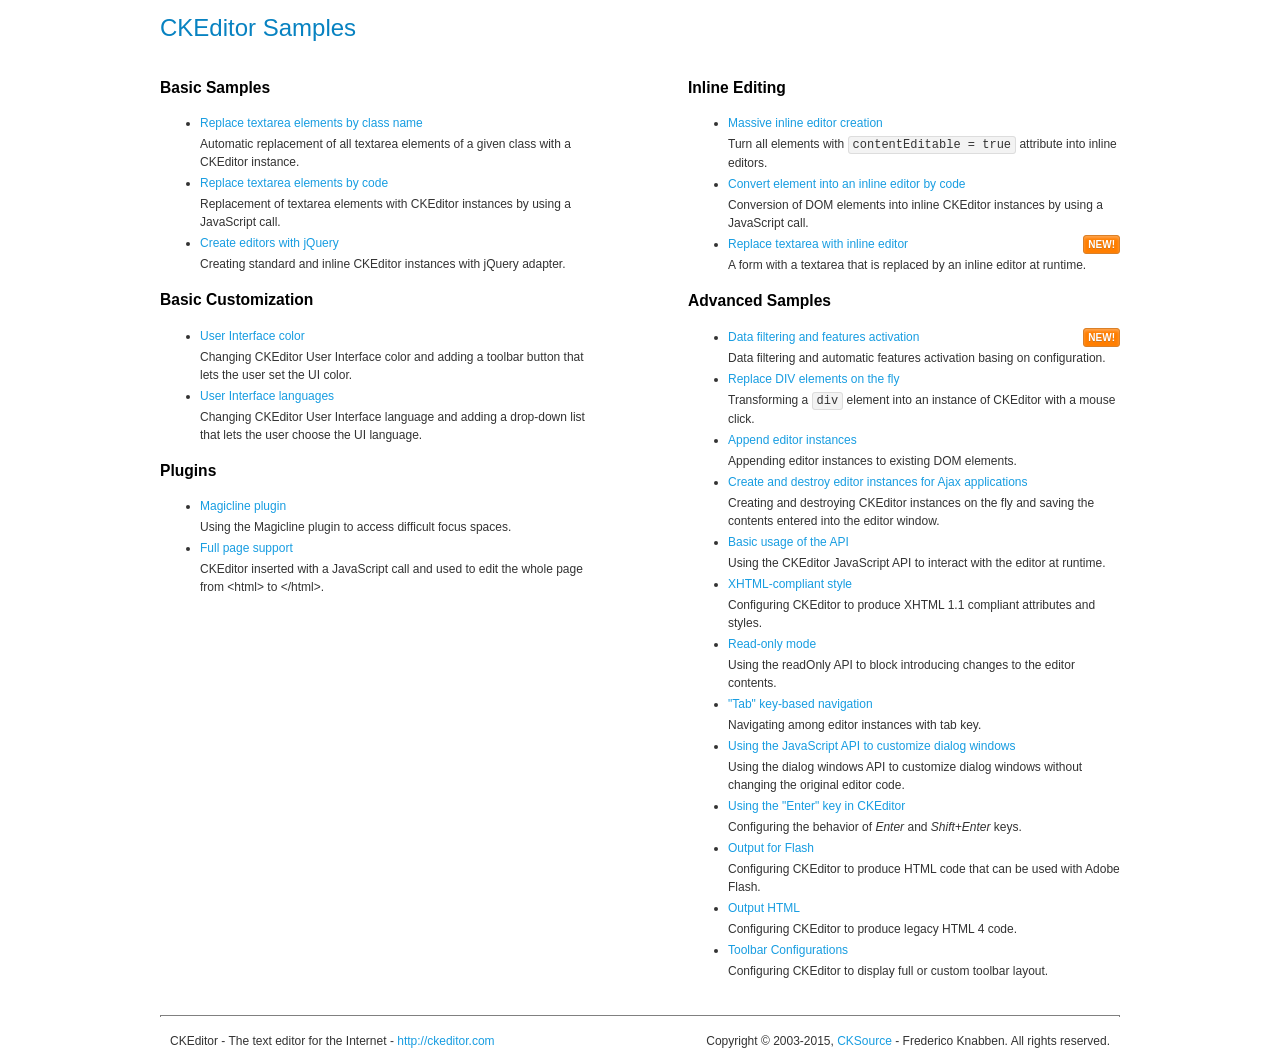
<file: public/js/ckeditor/4.1/samples/index.html>
<!DOCTYPE html>
<!--
Copyright (c) 2003-2015, CKSource - Frederico Knabben. All rights reserved.
For licensing, see LICENSE.md or http://ckeditor.com/license
-->
<html>
<head>
	<meta charset="utf-8">
	<title>CKEditor Samples</title>
	<link rel="stylesheet" href="sample.css">
</head>
<body>
	<h1 class="samples">
		CKEditor Samples
	</h1>
	<div class="twoColumns">
		<div class="twoColumnsLeft">
			<h2 class="samples">
				Basic Samples
			</h2>
			<dl class="samples">
				<dt><a class="samples" href="replacebyclass.html">Replace textarea elements by class name</a></dt>
				<dd>Automatic replacement of all textarea elements of a given class with a CKEditor instance.</dd>

				<dt><a class="samples" href="replacebycode.html">Replace textarea elements by code</a></dt>
				<dd>Replacement of textarea elements with CKEditor instances by using a JavaScript call.</dd>

				<dt><a class="samples" href="jquery.html">Create editors with jQuery</a></dt>
				<dd>Creating standard and inline CKEditor instances with jQuery adapter.</dd>
			</dl>

			<h2 class="samples">
				Basic Customization
			</h2>
			<dl class="samples">
				<dt><a class="samples" href="uicolor.html">User Interface color</a></dt>
				<dd>Changing CKEditor User Interface color and adding a toolbar button that lets the user set the UI color.</dd>

				<dt><a class="samples" href="uilanguages.html">User Interface languages</a></dt>
				<dd>Changing CKEditor User Interface language and adding a drop-down list that lets the user choose the UI language.</dd>
			</dl>


			<h2 class="samples">Plugins</h2>
<dl class="samples">
<dt><a class="samples" href="plugins/magicline/magicline.html">Magicline plugin</a></dt>
<dd>Using the Magicline plugin to access difficult focus spaces.</dd>

<dt><a class="samples" href="plugins/wysiwygarea/fullpage.html">Full page support</a></dt>
<dd>CKEditor inserted with a JavaScript call and used to edit the whole page from &lt;html&gt; to &lt;/html&gt;.</dd>
</dl>
		</div>
		<div class="twoColumnsRight">
			<h2 class="samples">
				Inline Editing
			</h2>
			<dl class="samples">
				<dt><a class="samples" href="inlineall.html">Massive inline editor creation</a></dt>
				<dd>Turn all elements with <code>contentEditable = true</code> attribute into inline editors.</dd>

				<dt><a class="samples" href="inlinebycode.html">Convert element into an inline editor by code</a></dt>
				<dd>Conversion of DOM elements into inline CKEditor instances by using a JavaScript call.</dd>

				<dt><a class="samples" href="inlinetextarea.html">Replace textarea with inline editor</a> <span class="new">New!</span></dt>
				<dd>A form with a textarea that is replaced by an inline editor at runtime.</dd>

				
			</dl>

			<h2 class="samples">
				Advanced Samples
			</h2>
			<dl class="samples">
				<dt><a class="samples" href="datafiltering.html">Data filtering and features activation</a> <span class="new">New!</span></dt>
				<dd>Data filtering and automatic features activation basing on configuration.</dd>

				<dt><a class="samples" href="divreplace.html">Replace DIV elements on the fly</a></dt>
				<dd>Transforming a <code>div</code> element into an instance of CKEditor with a mouse click.</dd>

				<dt><a class="samples" href="appendto.html">Append editor instances</a></dt>
				<dd>Appending editor instances to existing DOM elements.</dd>

				<dt><a class="samples" href="ajax.html">Create and destroy editor instances for Ajax applications</a></dt>
				<dd>Creating and destroying CKEditor instances on the fly and saving the contents entered into the editor window.</dd>

				<dt><a class="samples" href="api.html">Basic usage of the API</a></dt>
				<dd>Using the CKEditor JavaScript API to interact with the editor at runtime.</dd>

				<dt><a class="samples" href="xhtmlstyle.html">XHTML-compliant style</a></dt>
				<dd>Configuring CKEditor to produce XHTML 1.1 compliant attributes and styles.</dd>

				<dt><a class="samples" href="readonly.html">Read-only mode</a></dt>
				<dd>Using the readOnly API to block introducing changes to the editor contents.</dd>

				<dt><a class="samples" href="tabindex.html">"Tab" key-based navigation</a></dt>
				<dd>Navigating among editor instances with tab key.</dd>


				
<dt><a class="samples" href="plugins/dialog/dialog.html">Using the JavaScript API to customize dialog windows</a></dt>
<dd>Using the dialog windows API to customize dialog windows without changing the original editor code.</dd>

<dt><a class="samples" href="plugins/enterkey/enterkey.html">Using the &quot;Enter&quot; key in CKEditor</a></dt>
<dd>Configuring the behavior of <em>Enter</em> and <em>Shift+Enter</em> keys.</dd>

<dt><a class="samples" href="plugins/htmlwriter/outputforflash.html">Output for Flash</a></dt>
<dd>Configuring CKEditor to produce HTML code that can be used with Adobe Flash.</dd>

<dt><a class="samples" href="plugins/htmlwriter/outputhtml.html">Output HTML</a></dt>
<dd>Configuring CKEditor to produce legacy HTML 4 code.</dd>

<dt><a class="samples" href="plugins/toolbar/toolbar.html">Toolbar Configurations</a></dt>
<dd>Configuring CKEditor to display full or custom toolbar layout.</dd>

			</dl>
		</div>
	</div>
	<div id="footer">
		<hr>
		<p>
			CKEditor - The text editor for the Internet - <a class="samples" href="http://ckeditor.com/">http://ckeditor.com</a>
		</p>
		<p id="copy">
			Copyright &copy; 2003-2015, <a class="samples" href="http://cksource.com/">CKSource</a> - Frederico Knabben. All rights reserved.
		</p>
	</div>
</body>
</html>
</file>
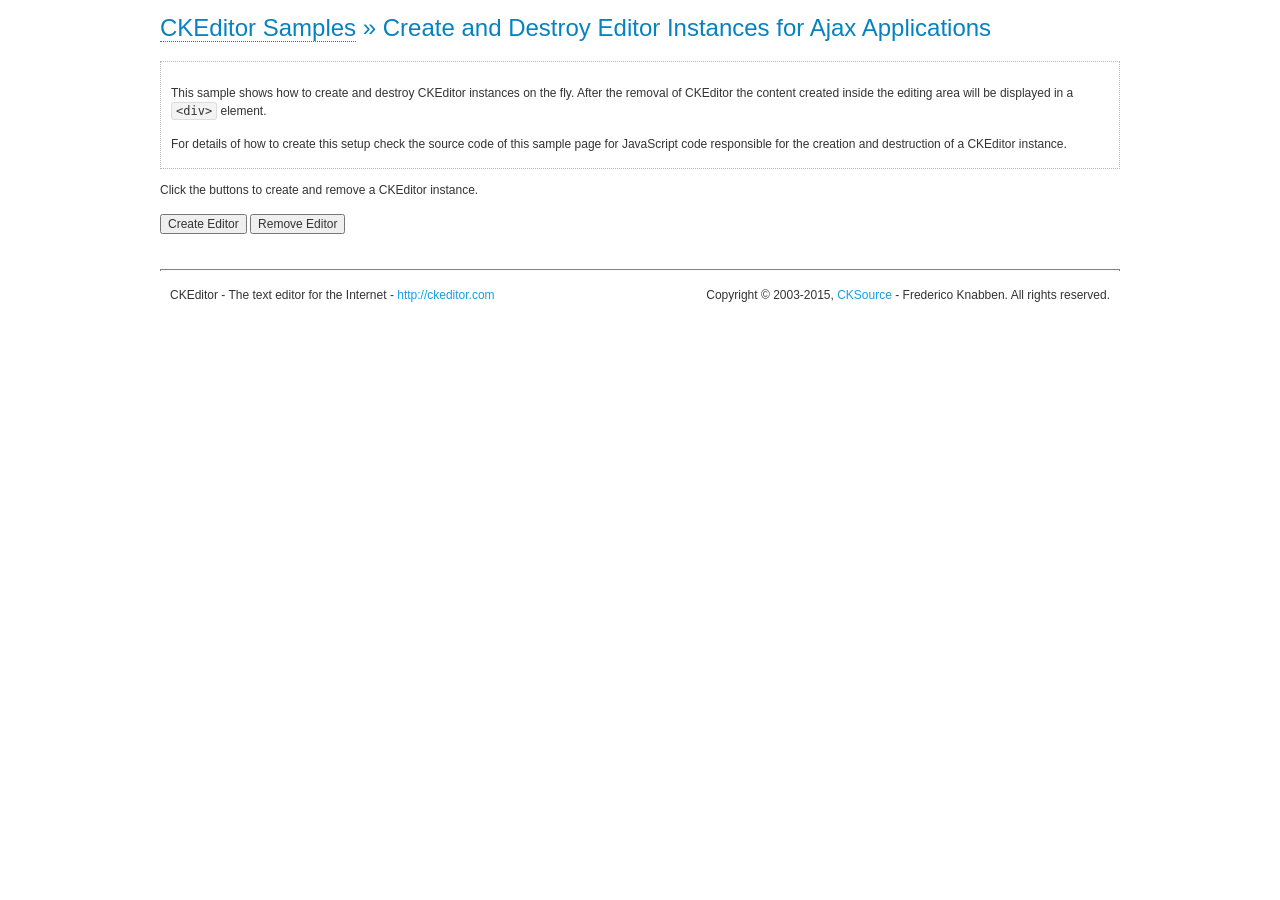
<file: public/js/ckeditor/4.1/samples/ajax.html>
<!DOCTYPE html>
<!--
Copyright (c) 2003-2015, CKSource - Frederico Knabben. All rights reserved.
For licensing, see LICENSE.md or http://ckeditor.com/license
-->
<html>
<head>
	<meta charset="utf-8">
	<title>Ajax &mdash; CKEditor Sample</title>
	<script src="../ckeditor.js"></script>
	<link rel="stylesheet" href="sample.css">
	<script>

		var editor, html = '';

		function createEditor() {
			if ( editor )
				return;

			// Create a new editor inside the <div id="editor">, setting its value to html
			var config = {};
			editor = CKEDITOR.appendTo( 'editor', config, html );
		}

		function removeEditor() {
			if ( !editor )
				return;

			// Retrieve the editor contents. In an Ajax application, this data would be
			// sent to the server or used in any other way.
			document.getElementById( 'editorcontents' ).innerHTML = html = editor.getData();
			document.getElementById( 'contents' ).style.display = '';

			// Destroy the editor.
			editor.destroy();
			editor = null;
		}

	</script>
</head>
<body>
	<h1 class="samples">
		<a href="index.html">CKEditor Samples</a> &raquo; Create and Destroy Editor Instances for Ajax Applications
	</h1>
	<div class="description">
		<p>
			This sample shows how to create and destroy CKEditor instances on the fly. After the removal of CKEditor the content created inside the editing
			area will be displayed in a <code>&lt;div&gt;</code> element.
		</p>
		<p>
			For details of how to create this setup check the source code of this sample page
			for JavaScript code responsible for the creation and destruction of a CKEditor instance.
		</p>
	</div>
	<p>Click the buttons to create and remove a CKEditor instance.</p>
	<p>
		<input onclick="createEditor();" type="button" value="Create Editor">
		<input onclick="removeEditor();" type="button" value="Remove Editor">
	</p>
	<!-- This div will hold the editor. -->
	<div id="editor">
	</div>
	<div id="contents" style="display: none">
		<p>
			Edited Contents:
		</p>
		<!-- This div will be used to display the editor contents. -->
		<div id="editorcontents">
		</div>
	</div>
	<div id="footer">
		<hr>
		<p>
			CKEditor - The text editor for the Internet - <a class="samples" href="http://ckeditor.com/">http://ckeditor.com</a>
		</p>
		<p id="copy">
			Copyright &copy; 2003-2015, <a class="samples" href="http://cksource.com/">CKSource</a> - Frederico
			Knabben. All rights reserved.
		</p>
	</div>
</body>
</html>
</file>
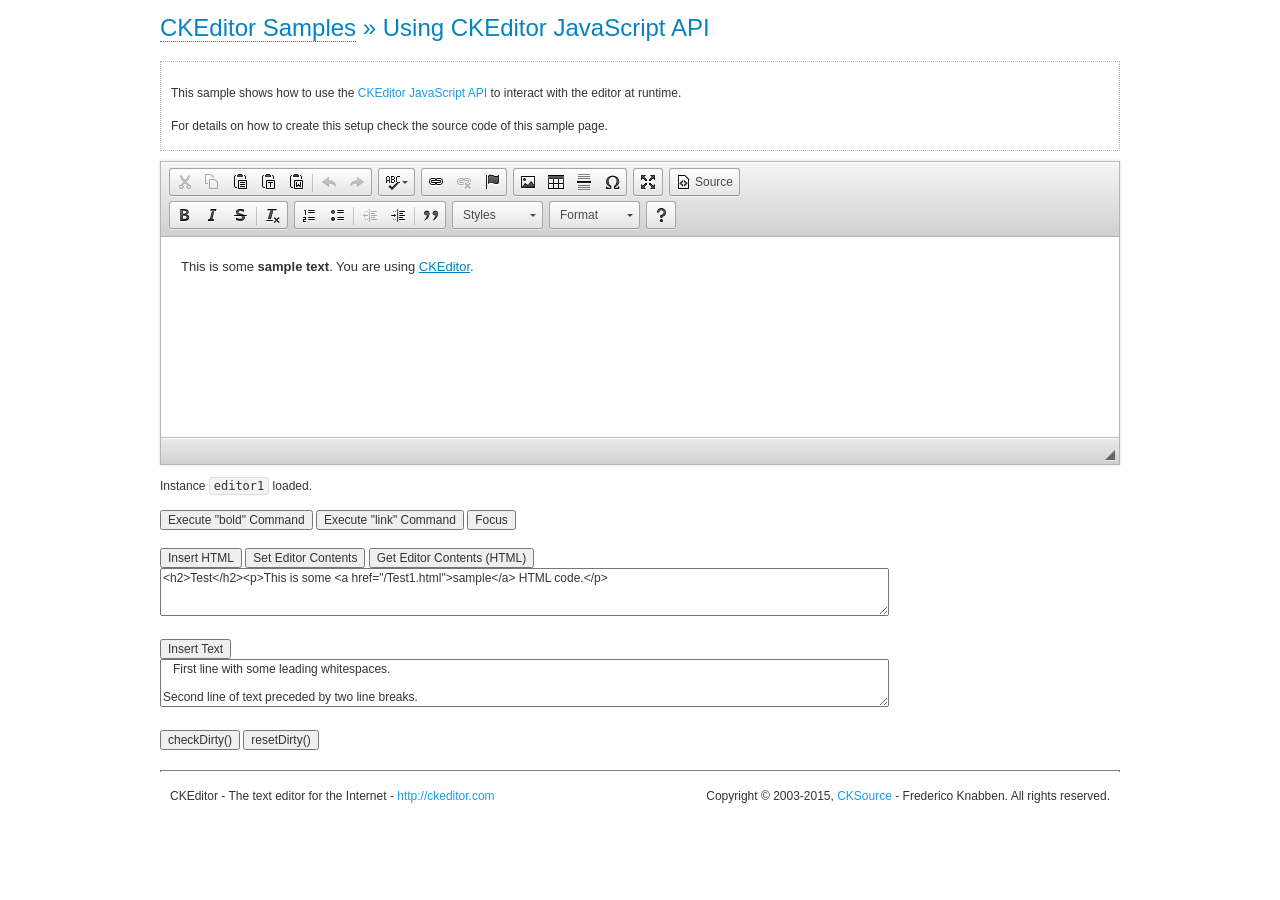
<file: public/js/ckeditor/4.1/samples/api.html>
<!DOCTYPE html>
<!--
Copyright (c) 2003-2015, CKSource - Frederico Knabben. All rights reserved.
For licensing, see LICENSE.md or http://ckeditor.com/license
-->
<html>
<head>
	<meta charset="utf-8">
	<title>API Usage &mdash; CKEditor Sample</title>
	<script src="../ckeditor.js"></script>
	<link href="sample.css" rel="stylesheet">
	<script>

// The instanceReady event is fired, when an instance of CKEditor has finished
// its initialization.
CKEDITOR.on( 'instanceReady', function( ev ) {
	// Show the editor name and description in the browser status bar.
	document.getElementById( 'eMessage' ).innerHTML = 'Instance <code>' + ev.editor.name + '<\/code> loaded.';

	// Show this sample buttons.
	document.getElementById( 'eButtons' ).style.display = 'block';
});

function InsertHTML() {
	// Get the editor instance that we want to interact with.
	var editor = CKEDITOR.instances.editor1;
	var value = document.getElementById( 'htmlArea' ).value;

	// Check the active editing mode.
	if ( editor.mode == 'wysiwyg' )
	{
		// Insert HTML code.
		// http://docs.ckeditor.com/#!/api/CKEDITOR.editor-method-insertHtml
		editor.insertHtml( value );
	}
	else
		alert( 'You must be in WYSIWYG mode!' );
}

function InsertText() {
	// Get the editor instance that we want to interact with.
	var editor = CKEDITOR.instances.editor1;
	var value = document.getElementById( 'txtArea' ).value;

	// Check the active editing mode.
	if ( editor.mode == 'wysiwyg' )
	{
		// Insert as plain text.
		// http://docs.ckeditor.com/#!/api/CKEDITOR.editor-method-insertText
		editor.insertText( value );
	}
	else
		alert( 'You must be in WYSIWYG mode!' );
}

function SetContents() {
	// Get the editor instance that we want to interact with.
	var editor = CKEDITOR.instances.editor1;
	var value = document.getElementById( 'htmlArea' ).value;

	// Set editor contents (replace current contents).
	// http://docs.ckeditor.com/#!/api/CKEDITOR.editor-method-setData
	editor.setData( value );
}

function GetContents() {
	// Get the editor instance that you want to interact with.
	var editor = CKEDITOR.instances.editor1;

	// Get editor contents
	// http://docs.ckeditor.com/#!/api/CKEDITOR.editor-method-getData
	alert( editor.getData() );
}

function ExecuteCommand( commandName ) {
	// Get the editor instance that we want to interact with.
	var editor = CKEDITOR.instances.editor1;

	// Check the active editing mode.
	if ( editor.mode == 'wysiwyg' )
	{
		// Execute the command.
		// http://docs.ckeditor.com/#!/api/CKEDITOR.editor-method-execCommand
		editor.execCommand( commandName );
	}
	else
		alert( 'You must be in WYSIWYG mode!' );
}

function CheckDirty() {
	// Get the editor instance that we want to interact with.
	var editor = CKEDITOR.instances.editor1;
	// Checks whether the current editor contents present changes when compared
	// to the contents loaded into the editor at startup
	// http://docs.ckeditor.com/#!/api/CKEDITOR.editor-method-checkDirty
	alert( editor.checkDirty() );
}

function ResetDirty() {
	// Get the editor instance that we want to interact with.
	var editor = CKEDITOR.instances.editor1;
	// Resets the "dirty state" of the editor (see CheckDirty())
	// http://docs.ckeditor.com/#!/api/CKEDITOR.editor-method-resetDirty
	editor.resetDirty();
	alert( 'The "IsDirty" status has been reset' );
}

function Focus() {
	CKEDITOR.instances.editor1.focus();
}

function onFocus() {
	document.getElementById( 'eMessage' ).innerHTML = '<b>' + this.name + ' is focused </b>';
}

function onBlur() {
	document.getElementById( 'eMessage' ).innerHTML = this.name + ' lost focus';
}

	</script>

</head>
<body>
	<h1 class="samples">
		<a href="index.html">CKEditor Samples</a> &raquo; Using CKEditor JavaScript API
	</h1>
	<div class="description">
	<p>
		This sample shows how to use the
		<a class="samples" href="http://docs.ckeditor.com/#!/api/CKEDITOR.editor">CKEditor JavaScript API</a>
		to interact with the editor at runtime.
	</p>
	<p>
		For details on how to create this setup check the source code of this sample page.
	</p>
	</div>

	<!-- This <div> holds alert messages to be display in the sample page. -->
	<div id="alerts">
		<noscript>
			<p>
				<strong>CKEditor requires JavaScript to run</strong>. In a browser with no JavaScript
				support, like yours, you should still see the contents (HTML data) and you should
				be able to edit it normally, without a rich editor interface.
			</p>
		</noscript>
	</div>
	<form action="../../../samples/sample_posteddata.php" method="post">
		<textarea cols="100" id="editor1" name="editor1" rows="10">&lt;p&gt;This is some &lt;strong&gt;sample text&lt;/strong&gt;. You are using &lt;a href="http://ckeditor.com/"&gt;CKEditor&lt;/a&gt;.&lt;/p&gt;</textarea>

		<script>
			// Replace the <textarea id="editor1"> with an CKEditor instance.
			CKEDITOR.replace( 'editor1', {
				on: {
					focus: onFocus,
					blur: onBlur,

					// Check for availability of corresponding plugins.
					pluginsLoaded: function( evt ) {
						var doc = CKEDITOR.document, ed = evt.editor;
						if ( !ed.getCommand( 'bold' ) )
							doc.getById( 'exec-bold' ).hide();
						if ( !ed.getCommand( 'link' ) )
							doc.getById( 'exec-link' ).hide();
					}
				}
			});
		</script>

		<p id="eMessage">
		</p>

		<div id="eButtons" style="display: none">
			<input id="exec-bold" onclick="ExecuteCommand('bold');" type="button" value="Execute &quot;bold&quot; Command">
			<input id="exec-link" onclick="ExecuteCommand('link');" type="button" value="Execute &quot;link&quot; Command">
			<input onclick="Focus();" type="button" value="Focus">
			<br><br>
			<input onclick="InsertHTML();" type="button" value="Insert HTML">
			<input onclick="SetContents();" type="button" value="Set Editor Contents">
			<input onclick="GetContents();" type="button" value="Get Editor Contents (HTML)">
			<br>
			<textarea cols="100" id="htmlArea" rows="3">&lt;h2&gt;Test&lt;/h2&gt;&lt;p&gt;This is some &lt;a href="/Test1.html"&gt;sample&lt;/a&gt; HTML code.&lt;/p&gt;</textarea>
			<br>
			<br>
			<input onclick="InsertText();" type="button" value="Insert Text">
			<br>
			<textarea cols="100" id="txtArea" rows="3">   First line with some leading whitespaces.

Second line of text preceded by two line breaks.</textarea>
			<br>
			<br>
			<input onclick="CheckDirty();" type="button" value="checkDirty()">
			<input onclick="ResetDirty();" type="button" value="resetDirty()">
		</div>
	</form>
	<div id="footer">
		<hr>
		<p>
			CKEditor - The text editor for the Internet - <a class="samples" href="http://ckeditor.com/">http://ckeditor.com</a>
		</p>
		<p id="copy">
			Copyright &copy; 2003-2015, <a class="samples" href="http://cksource.com/">CKSource</a> - Frederico
			Knabben. All rights reserved.
		</p>
	</div>
</body>
</html>
</file>
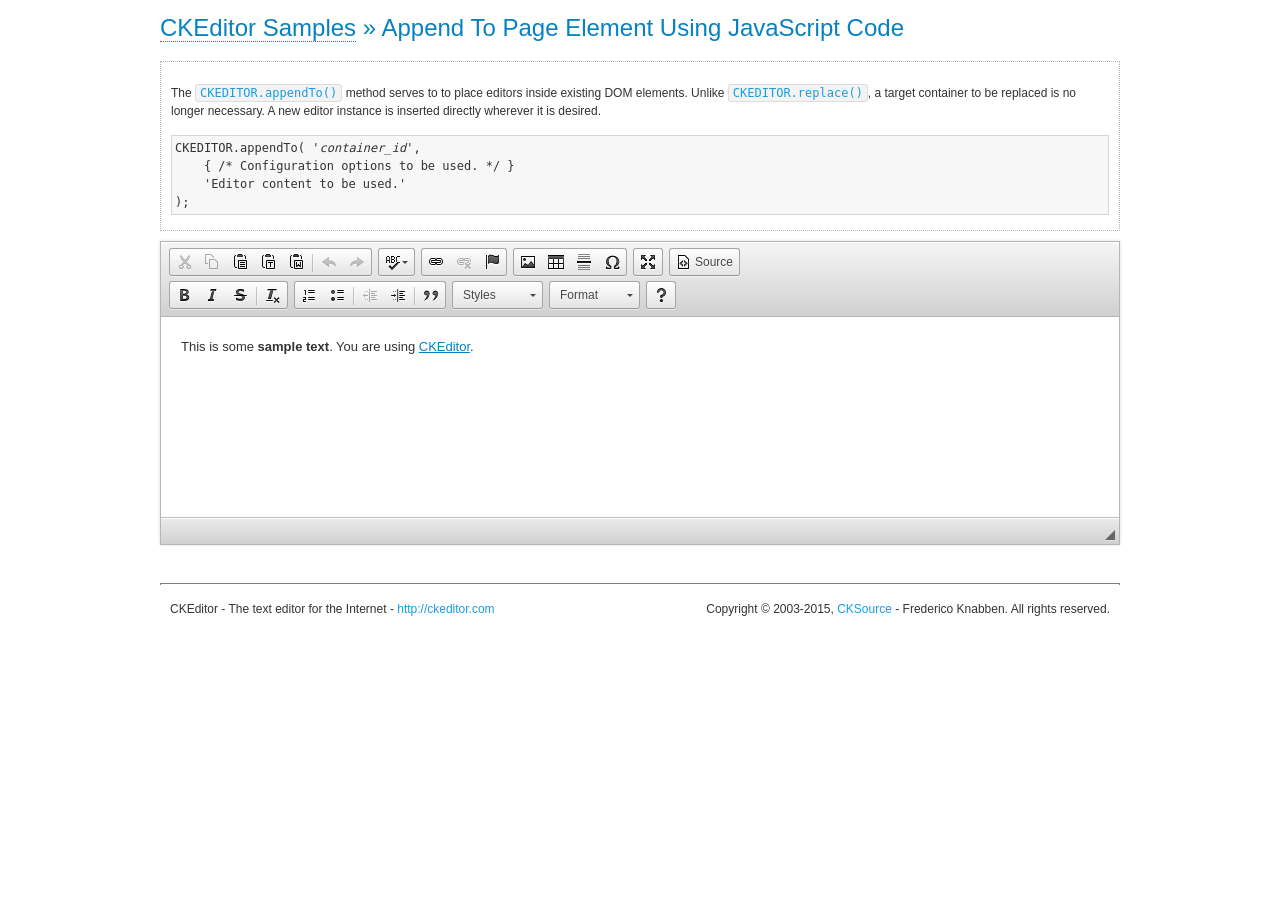
<file: public/js/ckeditor/4.1/samples/appendto.html>
<!DOCTYPE html>
<!--
Copyright (c) 2003-2015, CKSource - Frederico Knabben. All rights reserved.
For licensing, see LICENSE.md or http://ckeditor.com/license
-->
<html>
<head>
	<meta charset="utf-8">
	<title>Append To Page Element Using JavaScript Code &mdash; CKEditor Sample</title>
	<script src="../ckeditor.js"></script>
	<link rel="stylesheet" href="sample.css">
</head>
<body>
	<h1 class="samples">
		<a href="index.html">CKEditor Samples</a> &raquo; Append To Page Element Using JavaScript Code
	</h1>
	<div id="section1">
		<div class="description">
			<p>
				The <code><a class="samples" href="http://docs.ckeditor.com/#!/api/CKEDITOR-method-appendTo">CKEDITOR.appendTo()</a></code> method serves to to place editors inside existing DOM elements. Unlike <code><a class="samples" href="http://docs.ckeditor.com/#!/api/CKEDITOR-method-replace">CKEDITOR.replace()</a></code>,
				a target container to be replaced is no longer necessary. A new editor
				instance is inserted directly wherever it is desired.
			</p>
<pre class="samples">CKEDITOR.appendTo( '<em>container_id</em>',
	{ /* Configuration options to be used. */ }
	'Editor content to be used.'
);</pre>
		</div>
		<script>

			// This call can be placed at any point after the
			// DOM element to append CKEditor to or inside the <head><script>
			// in a window.onload event handler.

			// Append a CKEditor instance using the default configuration and the
			// provided content to the <div> element of ID "section1".
			CKEDITOR.appendTo( 'section1',
				null,
				'<p>This is some <strong>sample text</strong>. You are using <a href="http://ckeditor.com/">CKEditor</a>.</p>'
			);

		</script>
	</div>
	<br>
	<div id="footer">
		<hr>
		<p>
			CKEditor - The text editor for the Internet - <a class="samples" href="http://ckeditor.com/">http://ckeditor.com</a>
		</p>
		<p id="copy">
			Copyright &copy; 2003-2015, <a class="samples" href="http://cksource.com/">CKSource</a> - Frederico
			Knabben. All rights reserved.
		</p>
	</div>
</body>
</html>
</file>
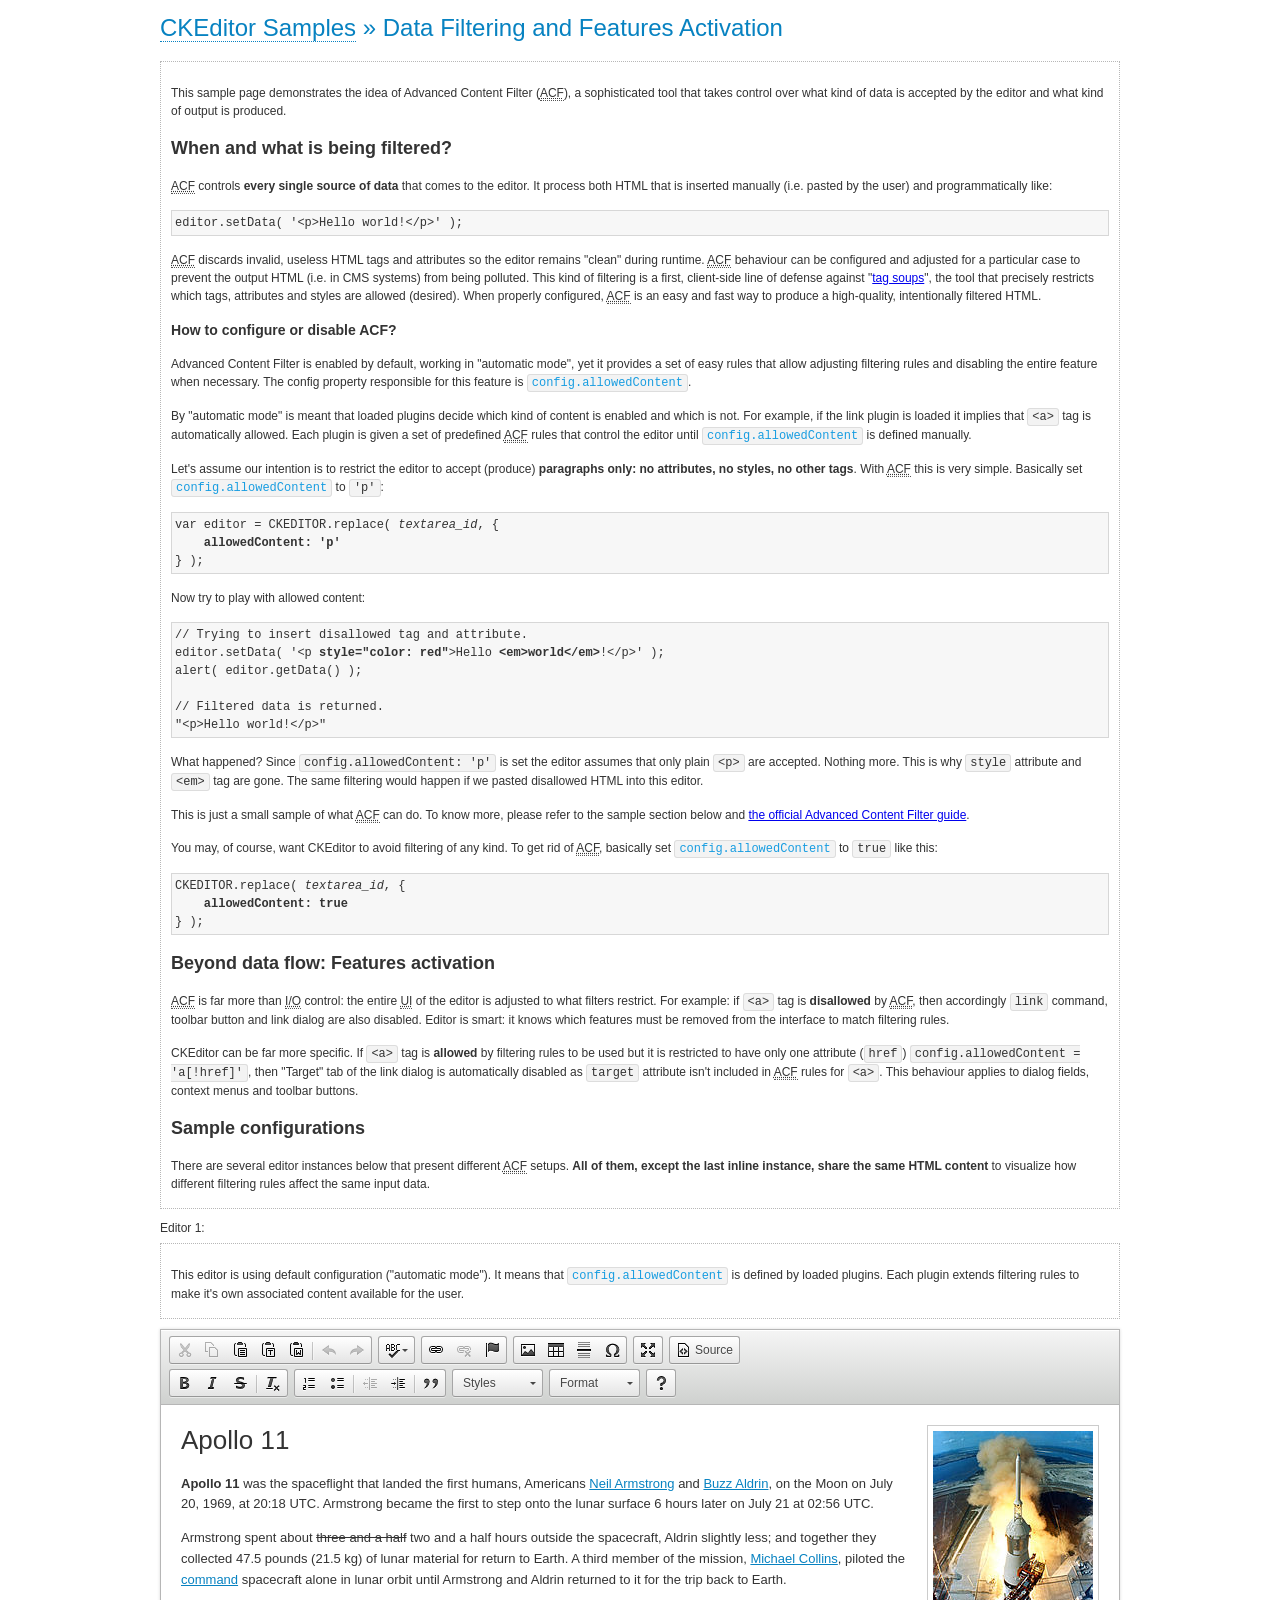
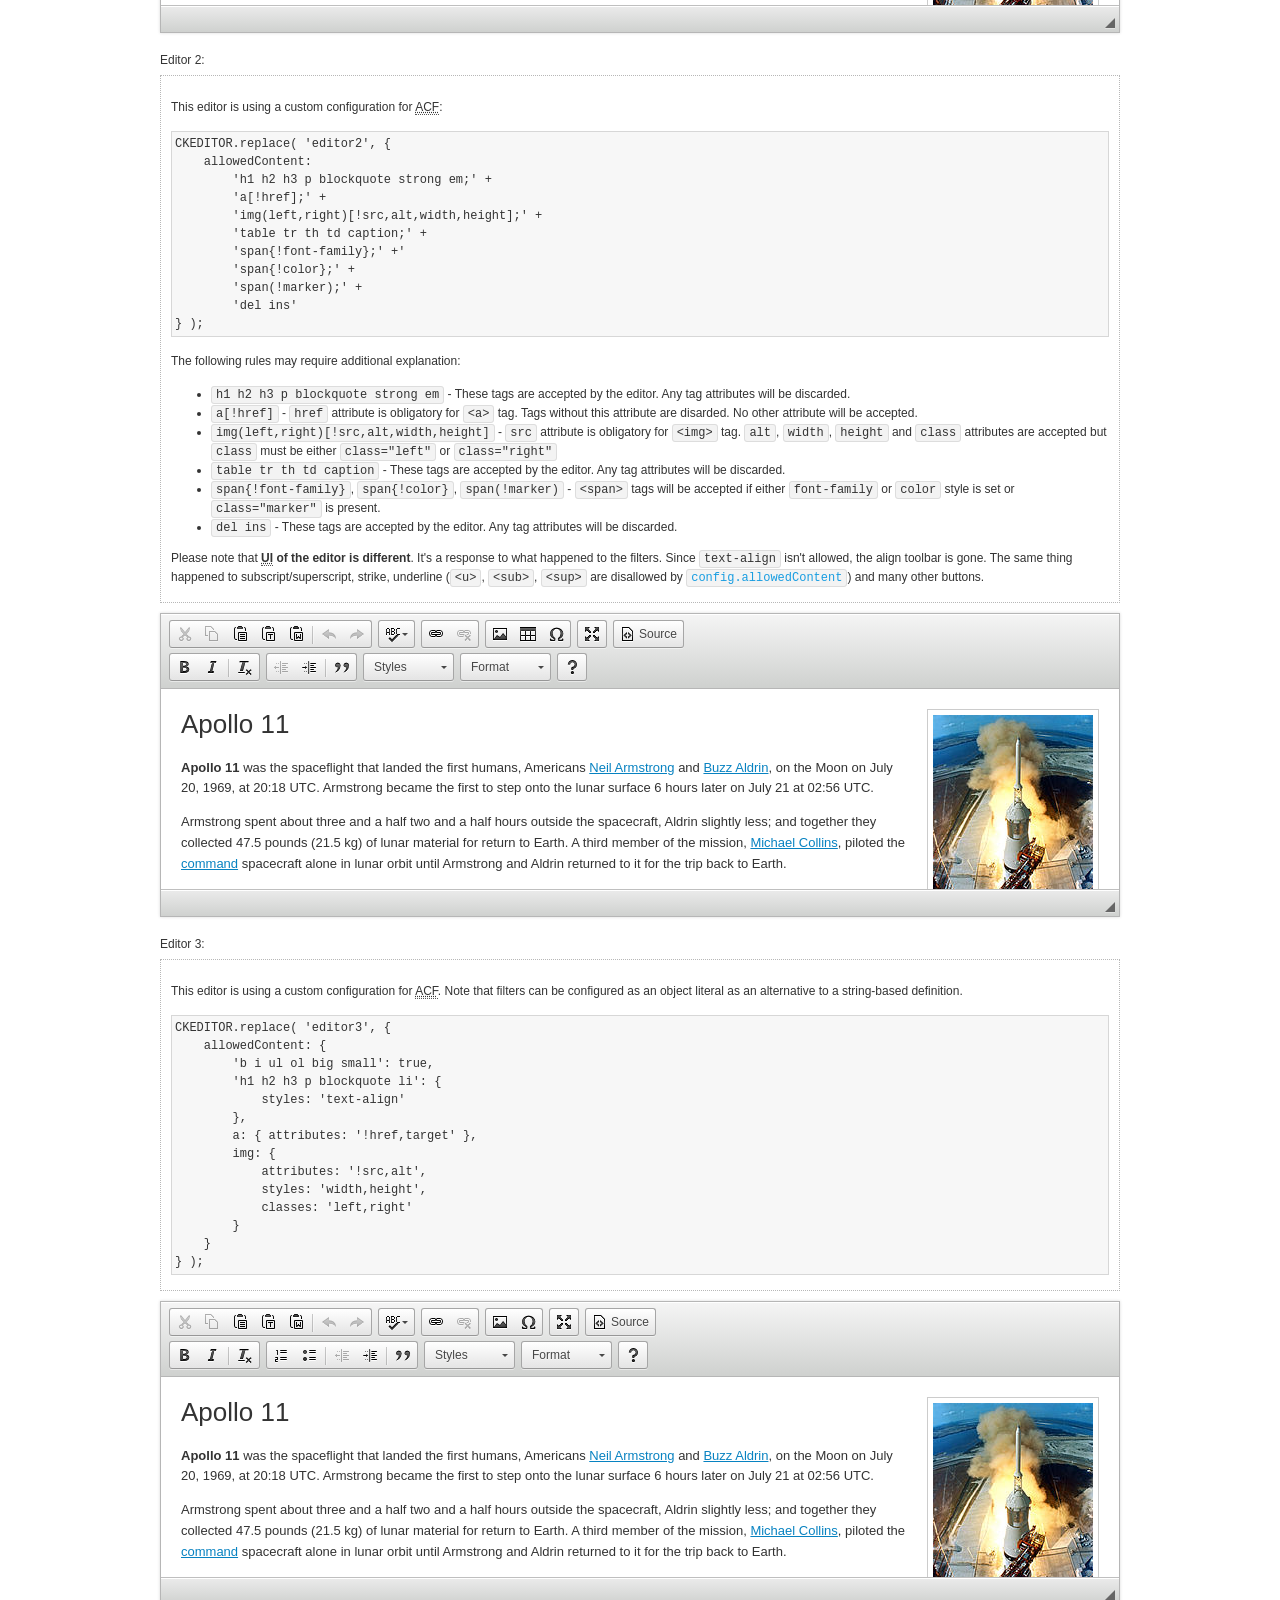
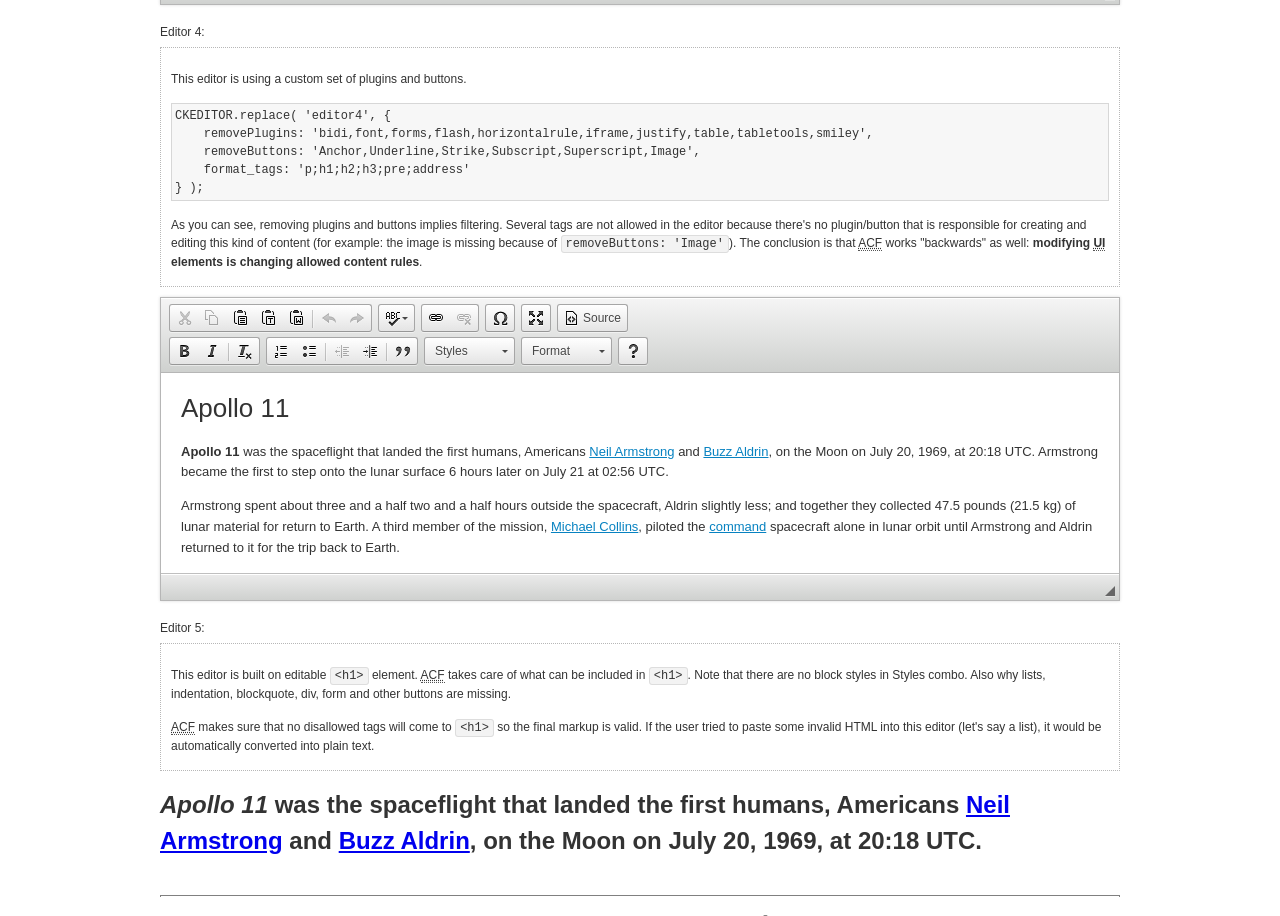
<file: public/js/ckeditor/4.1/samples/datafiltering.html>
<!DOCTYPE html>
<!--
Copyright (c) 2003-2015, CKSource - Frederico Knabben. All rights reserved.
For licensing, see LICENSE.md or http://ckeditor.com/license
-->
<html>
<head>
	<meta charset="utf-8">
	<title>Data Filtering &mdash; CKEditor Sample</title>
	<script src="../ckeditor.js"></script>
	<link rel="stylesheet" href="sample.css">
	<script>
		// Remove advanced tabs for all editors.
		CKEDITOR.config.removeDialogTabs = 'image:advanced;link:advanced;flash:advanced;creatediv:advanced;editdiv:advanced';
	</script>
</head>
<body>
	<h1 class="samples">
		<a href="index.html">CKEditor Samples</a> &raquo; Data Filtering and Features Activation
	</h1>
	<div class="description">
		<p>
			This sample page demonstrates the idea of Advanced Content Filter
			(<abbr title="Advanced Content Filter">ACF</abbr>), a sophisticated
			tool that takes control over what kind of data is accepted by the editor and what
			kind of output is produced.
		</p>
		<h2>When and what is being filtered?</h2>
		<p>
			<abbr title="Advanced Content Filter">ACF</abbr> controls
			<strong>every single source of data</strong> that comes to the editor.
			It process both HTML that is inserted manually (i.e. pasted by the user)
			and programmatically like:
		</p>
<pre class="samples">
editor.setData( '&lt;p&gt;Hello world!&lt;/p&gt;' );
</pre>
		<p>
			<abbr title="Advanced Content Filter">ACF</abbr> discards invalid,
			useless HTML tags and attributes so the editor remains "clean" during
			runtime. <abbr title="Advanced Content Filter">ACF</abbr> behaviour
			can be configured and adjusted for a particular case to prevent the
			output HTML (i.e. in CMS systems) from being polluted.

			This kind of filtering is a first, client-side line of defense
			against "<a href="http://en.wikipedia.org/wiki/Tag_soup">tag soups</a>",
			the tool that precisely restricts which tags, attributes and styles
			are allowed (desired). When properly configured, <abbr title="Advanced Content Filter">ACF</abbr>
			is an easy and fast way to produce a high-quality, intentionally filtered HTML.
		</p>

		<h3>How to configure or disable ACF?</h3>
		<p>
			Advanced Content Filter is enabled by default, working in "automatic mode", yet
			it provides a set of easy rules that allow adjusting filtering rules
			and disabling the entire feature when necessary. The config property
			responsible for this feature is <code><a class="samples"
			href="http://docs.ckeditor.com/#!/api/CKEDITOR.config-cfg-allowedContent">config.allowedContent</a></code>.
		</p>
		<p>
			By "automatic mode" is meant that loaded plugins decide which kind
			of content is enabled and which is not. For example, if the link
			plugin is loaded it implies that <code>&lt;a&gt;</code> tag is
			automatically allowed. Each plugin is given a set
			of predefined <abbr title="Advanced Content Filter">ACF</abbr> rules
			that control the editor until <code><a class="samples"
			href="http://docs.ckeditor.com/#!/api/CKEDITOR.config-cfg-allowedContent">
			config.allowedContent</a></code>
			is defined manually.
		</p>
		<p>
			Let's assume our intention is to restrict the editor to accept (produce) <strong>paragraphs
			only: no attributes, no styles, no other tags</strong>.
			With <abbr title="Advanced Content Filter">ACF</abbr>
			this is very simple. Basically set <code><a class="samples"
			href="http://docs.ckeditor.com/#!/api/CKEDITOR.config-cfg-allowedContent">
			config.allowedContent</a></code> to <code>'p'</code>:
		</p>
<pre class="samples">
var editor = CKEDITOR.replace( <em>textarea_id</em>, {
	<strong>allowedContent: 'p'</strong>
} );
</pre>
		<p>
			Now try to play with allowed content:
		</p>
<pre class="samples">
// Trying to insert disallowed tag and attribute.
editor.setData( '&lt;p <strong>style="color: red"</strong>&gt;Hello <strong>&lt;em&gt;world&lt;/em&gt;</strong>!&lt;/p&gt;' );
alert( editor.getData() );

// Filtered data is returned.
"&lt;p&gt;Hello world!&lt;/p&gt;"
</pre>
		<p>
			What happened? Since <code>config.allowedContent: 'p'</code> is set the editor assumes
			that only plain <code>&lt;p&gt;</code> are accepted. Nothing more. This is why
			<code>style</code> attribute and <code>&lt;em&gt;</code> tag are gone. The same
			filtering would happen if we pasted disallowed HTML into this editor.
		</p>
		<p>
			This is just a small sample of what <abbr title="Advanced Content Filter">ACF</abbr>
			can do. To know more, please refer to the sample section below and
			<a href="http://docs.ckeditor.com/#!/guide/dev_advanced_content_filter">the official Advanced Content Filter guide</a>.
		</p>
		<p>
			You may, of course, want CKEditor to avoid filtering of any kind.
			To get rid of <abbr title="Advanced Content Filter">ACF</abbr>,
			basically set <code><a class="samples"
			href="http://docs.ckeditor.com/#!/api/CKEDITOR.config-cfg-allowedContent">
			config.allowedContent</a></code> to <code>true</code> like this:
		</p>
<pre class="samples">
CKEDITOR.replace( <em>textarea_id</em>, {
	<strong>allowedContent: true</strong>
} );
</pre>

		<h2>Beyond data flow: Features activation</h2>
		<p>
			<abbr title="Advanced Content Filter">ACF</abbr> is far more than
			<abbr title="Input/Output">I/O</abbr> control: the entire
			<abbr title="User Interface">UI</abbr> of the editor is adjusted to what
			filters restrict. For example: if <code>&lt;a&gt;</code> tag is
			<strong>disallowed</strong>
			by <abbr title="Advanced Content Filter">ACF</abbr>,
			then accordingly <code>link</code> command, toolbar button and link dialog
			are also disabled. Editor is smart: it knows which features must be
			removed from the interface to match filtering rules.
		</p>
		<p>
			CKEditor can be far more specific. If <code>&lt;a&gt;</code> tag is
			<strong>allowed</strong> by filtering rules to be used but it is restricted
			to have only one attribute (<code>href</code>)
			<code>config.allowedContent = 'a[!href]'</code>, then
			"Target" tab of the link dialog is automatically disabled as <code>target</code>
			attribute isn't included in <abbr title="Advanced Content Filter">ACF</abbr> rules
			for <code>&lt;a&gt;</code>. This behaviour applies to dialog fields, context
			menus and toolbar buttons.
		</p>

		<h2>Sample configurations</h2>
		<p>
			There are several editor instances below that present different
			<abbr title="Advanced Content Filter">ACF</abbr> setups. <strong>All of them,
			except the last inline instance, share the same HTML content</strong> to visualize
			how different filtering rules affect the same input data.
		</p>
	</div>

	<div>
		<label for="editor1">
			Editor 1:
		</label>
		<div class="description">
			<p>
				This editor is using default configuration ("automatic mode"). It means that
				<code><a class="samples"
				href="http://docs.ckeditor.com/#!/api/CKEDITOR.config-cfg-allowedContent">
				config.allowedContent</a></code> is defined by loaded plugins.
				Each plugin extends filtering rules to make it's own associated content
				available for the user.
			</p>
		</div>
		<textarea cols="80" id="editor1" name="editor1" rows="10">
			&lt;h1&gt;&lt;img alt=&quot;Saturn V carrying Apollo 11&quot; class=&quot;right&quot; src=&quot;assets/sample.jpg&quot;/&gt; Apollo 11&lt;/h1&gt; &lt;p&gt;&lt;b&gt;Apollo 11&lt;/b&gt; was the spaceflight that landed the first humans, Americans &lt;a href=&quot;http://en.wikipedia.org/wiki/Neil_Armstrong&quot; title=&quot;Neil Armstrong&quot;&gt;Neil Armstrong&lt;/a&gt; and &lt;a href=&quot;http://en.wikipedia.org/wiki/Buzz_Aldrin&quot; title=&quot;Buzz Aldrin&quot;&gt;Buzz Aldrin&lt;/a&gt;, on the Moon on July 20, 1969, at 20:18 UTC. Armstrong became the first to step onto the lunar surface 6 hours later on July 21 at 02:56 UTC.&lt;/p&gt; &lt;p&gt;Armstrong spent about &lt;s&gt;three and a half&lt;/s&gt; two and a half hours outside the spacecraft, Aldrin slightly less; and together they collected 47.5 pounds (21.5&amp;nbsp;kg) of lunar material for return to Earth. A third member of the mission, &lt;a href=&quot;http://en.wikipedia.org/wiki/Michael_Collins_(astronaut)&quot; title=&quot;Michael Collins (astronaut)&quot;&gt;Michael Collins&lt;/a&gt;, piloted the &lt;a href=&quot;http://en.wikipedia.org/wiki/Apollo_Command/Service_Module&quot; title=&quot;Apollo Command/Service Module&quot;&gt;command&lt;/a&gt; spacecraft alone in lunar orbit until Armstrong and Aldrin returned to it for the trip back to Earth.&lt;/p&gt; &lt;h2&gt;Broadcasting and &lt;em&gt;quotes&lt;/em&gt; &lt;a id=&quot;quotes&quot; name=&quot;quotes&quot;&gt;&lt;/a&gt;&lt;/h2&gt; &lt;p&gt;Broadcast on live TV to a world-wide audience, Armstrong stepped onto the lunar surface and described the event as:&lt;/p&gt; &lt;blockquote&gt;&lt;p&gt;One small step for [a] man, one giant leap for mankind.&lt;/p&gt;&lt;/blockquote&gt; &lt;p&gt;Apollo 11 effectively ended the &lt;a href=&quot;http://en.wikipedia.org/wiki/Space_Race&quot; title=&quot;Space Race&quot;&gt;Space Race&lt;/a&gt; and fulfilled a national goal proposed in 1961 by the late U.S. President &lt;a href=&quot;http://en.wikipedia.org/wiki/John_F._Kennedy&quot; title=&quot;John F. Kennedy&quot;&gt;John F. Kennedy&lt;/a&gt; in a speech before the United States Congress:&lt;/p&gt; &lt;blockquote&gt;&lt;p&gt;[...] before this decade is out, of landing a man on the Moon and returning him safely to the Earth.&lt;/p&gt;&lt;/blockquote&gt; &lt;h2&gt;Technical details &lt;a id=&quot;tech-details&quot; name=&quot;tech-details&quot;&gt;&lt;/a&gt;&lt;/h2&gt; &lt;table align=&quot;right&quot; border=&quot;1&quot; bordercolor=&quot;#ccc&quot; cellpadding=&quot;5&quot; cellspacing=&quot;0&quot; style=&quot;border-collapse:collapse;margin:10px 0 10px 15px;&quot;&gt; &lt;caption&gt;&lt;strong&gt;Mission crew&lt;/strong&gt;&lt;/caption&gt; &lt;thead&gt; &lt;tr&gt; &lt;th scope=&quot;col&quot;&gt;Position&lt;/th&gt; &lt;th scope=&quot;col&quot;&gt;Astronaut&lt;/th&gt; &lt;/tr&gt; &lt;/thead&gt; &lt;tbody&gt; &lt;tr&gt; &lt;td&gt;Commander&lt;/td&gt; &lt;td&gt;Neil A. Armstrong&lt;/td&gt; &lt;/tr&gt; &lt;tr&gt; &lt;td&gt;Command Module Pilot&lt;/td&gt; &lt;td&gt;Michael Collins&lt;/td&gt; &lt;/tr&gt; &lt;tr&gt; &lt;td&gt;Lunar Module Pilot&lt;/td&gt; &lt;td&gt;Edwin &amp;quot;Buzz&amp;quot; E. Aldrin, Jr.&lt;/td&gt; &lt;/tr&gt; &lt;/tbody&gt; &lt;/table&gt; &lt;p&gt;Launched by a &lt;strong&gt;Saturn V&lt;/strong&gt; rocket from &lt;a href=&quot;http://en.wikipedia.org/wiki/Kennedy_Space_Center&quot; title=&quot;Kennedy Space Center&quot;&gt;Kennedy Space Center&lt;/a&gt; in Merritt Island, Florida on July 16, Apollo 11 was the fifth manned mission of &lt;a href=&quot;http://en.wikipedia.org/wiki/NASA&quot; title=&quot;NASA&quot;&gt;NASA&lt;/a&gt;&amp;#39;s Apollo program. The Apollo spacecraft had three parts:&lt;/p&gt; &lt;ol&gt; &lt;li&gt;&lt;strong&gt;Command Module&lt;/strong&gt; with a cabin for the three astronauts which was the only part which landed back on Earth&lt;/li&gt; &lt;li&gt;&lt;strong&gt;Service Module&lt;/strong&gt; which supported the Command Module with propulsion, electrical power, oxygen and water&lt;/li&gt; &lt;li&gt;&lt;strong&gt;Lunar Module&lt;/strong&gt; for landing on the Moon.&lt;/li&gt; &lt;/ol&gt; &lt;p&gt;After being sent to the Moon by the Saturn V&amp;#39;s upper stage, the astronauts separated the spacecraft from it and travelled for three days until they entered into lunar orbit. Armstrong and Aldrin then moved into the Lunar Module and landed in the &lt;a href=&quot;http://en.wikipedia.org/wiki/Mare_Tranquillitatis&quot; title=&quot;Mare Tranquillitatis&quot;&gt;Sea of Tranquility&lt;/a&gt;. They stayed a total of about 21 and a half hours on the lunar surface. After lifting off in the upper part of the Lunar Module and rejoining Collins in the Command Module, they returned to Earth and landed in the &lt;a href=&quot;http://en.wikipedia.org/wiki/Pacific_Ocean&quot; title=&quot;Pacific Ocean&quot;&gt;Pacific Ocean&lt;/a&gt; on July 24.&lt;/p&gt; &lt;hr/&gt; &lt;p style=&quot;text-align: right;&quot;&gt;&lt;small&gt;Source: &lt;a href=&quot;http://en.wikipedia.org/wiki/Apollo_11&quot;&gt;Wikipedia.org&lt;/a&gt;&lt;/small&gt;&lt;/p&gt;
		</textarea>

		<script>

			CKEDITOR.replace( 'editor1' );

		</script>
	</div>

	<br>

	<div>
		<label for="editor2">
			Editor 2:
		</label>
		<div class="description">
			<p>
				This editor is using a custom configuration for
				<abbr title="Advanced Content Filter">ACF</abbr>:
			</p>
<pre class="samples">
CKEDITOR.replace( 'editor2', {
	allowedContent:
		'h1 h2 h3 p blockquote strong em;' +
		'a[!href];' +
		'img(left,right)[!src,alt,width,height];' +
		'table tr th td caption;' +
		'span{!font-family};' +'
		'span{!color};' +
		'span(!marker);' +
		'del ins'
} );
</pre>
			<p>
				The following rules may require additional explanation:
			</p>
			<ul>
				<li>
					<code>h1 h2 h3 p blockquote strong em</code> - These tags
					are accepted by the editor. Any tag attributes will be discarded.
				</li>
				<li>
					<code>a[!href]</code> - <code>href</code> attribute is obligatory
					for <code>&lt;a&gt;</code> tag. Tags without this attribute
					are disarded. No other attribute will be accepted.
				</li>
				<li>
					<code>img(left,right)[!src,alt,width,height]</code> - <code>src</code>
					attribute is obligatory for <code>&lt;img&gt;</code> tag.
					<code>alt</code>, <code>width</code>, <code>height</code>
					and <code>class</code> attributes are accepted but
					<code>class</code> must be either <code>class="left"</code>
					or <code>class="right"</code>
				</li>
				<li>
					<code>table tr th td caption</code> - These tags
					are accepted by the editor. Any tag attributes will be discarded.
				</li>
				<li>
					<code>span{!font-family}</code>, <code>span{!color}</code>,
					<code>span(!marker)</code> - <code>&lt;span&gt;</code> tags
					will be accepted if either <code>font-family</code> or
					<code>color</code> style is set or <code>class="marker"</code>
					is present.
				</li>
				<li>
					<code>del ins</code> - These tags
					are accepted by the editor. Any tag attributes will be discarded.
				</li>
			</ul>
			<p>
				Please note that <strong><abbr title="User Interface">UI</abbr> of the
				editor is different</strong>. It's a response to what happened to the filters.
				Since <code>text-align</code> isn't allowed, the align toolbar is gone.
				The same thing happened to subscript/superscript, strike, underline
				(<code>&lt;u&gt;</code>, <code>&lt;sub&gt;</code>, <code>&lt;sup&gt;</code>
				are disallowed by <code><a class="samples"
				href="http://docs.ckeditor.com/#!/api/CKEDITOR.config-cfg-allowedContent">
				config.allowedContent</a></code>) and many other buttons.
			</p>
		</div>
		<textarea cols="80" id="editor2" name="editor2" rows="10">
			&lt;h1&gt;&lt;img alt=&quot;Saturn V carrying Apollo 11&quot; class=&quot;right&quot; src=&quot;assets/sample.jpg&quot;/&gt; Apollo 11&lt;/h1&gt; &lt;p&gt;&lt;b&gt;Apollo 11&lt;/b&gt; was the spaceflight that landed the first humans, Americans &lt;a href=&quot;http://en.wikipedia.org/wiki/Neil_Armstrong&quot; title=&quot;Neil Armstrong&quot;&gt;Neil Armstrong&lt;/a&gt; and &lt;a href=&quot;http://en.wikipedia.org/wiki/Buzz_Aldrin&quot; title=&quot;Buzz Aldrin&quot;&gt;Buzz Aldrin&lt;/a&gt;, on the Moon on July 20, 1969, at 20:18 UTC. Armstrong became the first to step onto the lunar surface 6 hours later on July 21 at 02:56 UTC.&lt;/p&gt; &lt;p&gt;Armstrong spent about &lt;s&gt;three and a half&lt;/s&gt; two and a half hours outside the spacecraft, Aldrin slightly less; and together they collected 47.5 pounds (21.5&amp;nbsp;kg) of lunar material for return to Earth. A third member of the mission, &lt;a href=&quot;http://en.wikipedia.org/wiki/Michael_Collins_(astronaut)&quot; title=&quot;Michael Collins (astronaut)&quot;&gt;Michael Collins&lt;/a&gt;, piloted the &lt;a href=&quot;http://en.wikipedia.org/wiki/Apollo_Command/Service_Module&quot; title=&quot;Apollo Command/Service Module&quot;&gt;command&lt;/a&gt; spacecraft alone in lunar orbit until Armstrong and Aldrin returned to it for the trip back to Earth.&lt;/p&gt; &lt;h2&gt;Broadcasting and &lt;em&gt;quotes&lt;/em&gt; &lt;a id=&quot;quotes&quot; name=&quot;quotes&quot;&gt;&lt;/a&gt;&lt;/h2&gt; &lt;p&gt;Broadcast on live TV to a world-wide audience, Armstrong stepped onto the lunar surface and described the event as:&lt;/p&gt; &lt;blockquote&gt;&lt;p&gt;One small step for [a] man, one giant leap for mankind.&lt;/p&gt;&lt;/blockquote&gt; &lt;p&gt;Apollo 11 effectively ended the &lt;a href=&quot;http://en.wikipedia.org/wiki/Space_Race&quot; title=&quot;Space Race&quot;&gt;Space Race&lt;/a&gt; and fulfilled a national goal proposed in 1961 by the late U.S. President &lt;a href=&quot;http://en.wikipedia.org/wiki/John_F._Kennedy&quot; title=&quot;John F. Kennedy&quot;&gt;John F. Kennedy&lt;/a&gt; in a speech before the United States Congress:&lt;/p&gt; &lt;blockquote&gt;&lt;p&gt;[...] before this decade is out, of landing a man on the Moon and returning him safely to the Earth.&lt;/p&gt;&lt;/blockquote&gt; &lt;h2&gt;Technical details &lt;a id=&quot;tech-details&quot; name=&quot;tech-details&quot;&gt;&lt;/a&gt;&lt;/h2&gt; &lt;table align=&quot;right&quot; border=&quot;1&quot; bordercolor=&quot;#ccc&quot; cellpadding=&quot;5&quot; cellspacing=&quot;0&quot; style=&quot;border-collapse:collapse;margin:10px 0 10px 15px;&quot;&gt; &lt;caption&gt;&lt;strong&gt;Mission crew&lt;/strong&gt;&lt;/caption&gt; &lt;thead&gt; &lt;tr&gt; &lt;th scope=&quot;col&quot;&gt;Position&lt;/th&gt; &lt;th scope=&quot;col&quot;&gt;Astronaut&lt;/th&gt; &lt;/tr&gt; &lt;/thead&gt; &lt;tbody&gt; &lt;tr&gt; &lt;td&gt;Commander&lt;/td&gt; &lt;td&gt;Neil A. Armstrong&lt;/td&gt; &lt;/tr&gt; &lt;tr&gt; &lt;td&gt;Command Module Pilot&lt;/td&gt; &lt;td&gt;Michael Collins&lt;/td&gt; &lt;/tr&gt; &lt;tr&gt; &lt;td&gt;Lunar Module Pilot&lt;/td&gt; &lt;td&gt;Edwin &amp;quot;Buzz&amp;quot; E. Aldrin, Jr.&lt;/td&gt; &lt;/tr&gt; &lt;/tbody&gt; &lt;/table&gt; &lt;p&gt;Launched by a &lt;strong&gt;Saturn V&lt;/strong&gt; rocket from &lt;a href=&quot;http://en.wikipedia.org/wiki/Kennedy_Space_Center&quot; title=&quot;Kennedy Space Center&quot;&gt;Kennedy Space Center&lt;/a&gt; in Merritt Island, Florida on July 16, Apollo 11 was the fifth manned mission of &lt;a href=&quot;http://en.wikipedia.org/wiki/NASA&quot; title=&quot;NASA&quot;&gt;NASA&lt;/a&gt;&amp;#39;s Apollo program. The Apollo spacecraft had three parts:&lt;/p&gt; &lt;ol&gt; &lt;li&gt;&lt;strong&gt;Command Module&lt;/strong&gt; with a cabin for the three astronauts which was the only part which landed back on Earth&lt;/li&gt; &lt;li&gt;&lt;strong&gt;Service Module&lt;/strong&gt; which supported the Command Module with propulsion, electrical power, oxygen and water&lt;/li&gt; &lt;li&gt;&lt;strong&gt;Lunar Module&lt;/strong&gt; for landing on the Moon.&lt;/li&gt; &lt;/ol&gt; &lt;p&gt;After being sent to the Moon by the Saturn V&amp;#39;s upper stage, the astronauts separated the spacecraft from it and travelled for three days until they entered into lunar orbit. Armstrong and Aldrin then moved into the Lunar Module and landed in the &lt;a href=&quot;http://en.wikipedia.org/wiki/Mare_Tranquillitatis&quot; title=&quot;Mare Tranquillitatis&quot;&gt;Sea of Tranquility&lt;/a&gt;. They stayed a total of about 21 and a half hours on the lunar surface. After lifting off in the upper part of the Lunar Module and rejoining Collins in the Command Module, they returned to Earth and landed in the &lt;a href=&quot;http://en.wikipedia.org/wiki/Pacific_Ocean&quot; title=&quot;Pacific Ocean&quot;&gt;Pacific Ocean&lt;/a&gt; on July 24.&lt;/p&gt; &lt;hr/&gt; &lt;p style=&quot;text-align: right;&quot;&gt;&lt;small&gt;Source: &lt;a href=&quot;http://en.wikipedia.org/wiki/Apollo_11&quot;&gt;Wikipedia.org&lt;/a&gt;&lt;/small&gt;&lt;/p&gt;
		</textarea>
		<script>

			CKEDITOR.replace( 'editor2', {
				allowedContent:
					'h1 h2 h3 p blockquote strong em;' +
					'a[!href];' +
					'img(left,right)[!src,alt,width,height];' +
					'table tr th td caption;' +
					'span{!font-family};' +
					'span{!color};' +
					'span(!marker);' +
					'del ins'
			} );

		</script>
	</div>

	<br>

	<div>
		<label for="editor3">
			Editor 3:
		</label>
		<div class="description">
			<p>
				This editor is using a custom configuration for
				<abbr title="Advanced Content Filter">ACF</abbr>.
				Note that filters can be configured as an object literal
				as an alternative to a string-based definition.
			</p>
<pre class="samples">
CKEDITOR.replace( 'editor3', {
	allowedContent: {
		'b i ul ol big small': true,
		'h1 h2 h3 p blockquote li': {
			styles: 'text-align'
		},
		a: { attributes: '!href,target' },
		img: {
			attributes: '!src,alt',
			styles: 'width,height',
			classes: 'left,right'
		}
	}
} );
</pre>
		</div>
		<textarea cols="80" id="editor3" name="editor3" rows="10">
			&lt;h1&gt;&lt;img alt=&quot;Saturn V carrying Apollo 11&quot; class=&quot;right&quot; src=&quot;assets/sample.jpg&quot;/&gt; Apollo 11&lt;/h1&gt; &lt;p&gt;&lt;b&gt;Apollo 11&lt;/b&gt; was the spaceflight that landed the first humans, Americans &lt;a href=&quot;http://en.wikipedia.org/wiki/Neil_Armstrong&quot; title=&quot;Neil Armstrong&quot;&gt;Neil Armstrong&lt;/a&gt; and &lt;a href=&quot;http://en.wikipedia.org/wiki/Buzz_Aldrin&quot; title=&quot;Buzz Aldrin&quot;&gt;Buzz Aldrin&lt;/a&gt;, on the Moon on July 20, 1969, at 20:18 UTC. Armstrong became the first to step onto the lunar surface 6 hours later on July 21 at 02:56 UTC.&lt;/p&gt; &lt;p&gt;Armstrong spent about &lt;s&gt;three and a half&lt;/s&gt; two and a half hours outside the spacecraft, Aldrin slightly less; and together they collected 47.5 pounds (21.5&amp;nbsp;kg) of lunar material for return to Earth. A third member of the mission, &lt;a href=&quot;http://en.wikipedia.org/wiki/Michael_Collins_(astronaut)&quot; title=&quot;Michael Collins (astronaut)&quot;&gt;Michael Collins&lt;/a&gt;, piloted the &lt;a href=&quot;http://en.wikipedia.org/wiki/Apollo_Command/Service_Module&quot; title=&quot;Apollo Command/Service Module&quot;&gt;command&lt;/a&gt; spacecraft alone in lunar orbit until Armstrong and Aldrin returned to it for the trip back to Earth.&lt;/p&gt; &lt;h2&gt;Broadcasting and &lt;em&gt;quotes&lt;/em&gt; &lt;a id=&quot;quotes&quot; name=&quot;quotes&quot;&gt;&lt;/a&gt;&lt;/h2&gt; &lt;p&gt;Broadcast on live TV to a world-wide audience, Armstrong stepped onto the lunar surface and described the event as:&lt;/p&gt; &lt;blockquote&gt;&lt;p&gt;One small step for [a] man, one giant leap for mankind.&lt;/p&gt;&lt;/blockquote&gt; &lt;p&gt;Apollo 11 effectively ended the &lt;a href=&quot;http://en.wikipedia.org/wiki/Space_Race&quot; title=&quot;Space Race&quot;&gt;Space Race&lt;/a&gt; and fulfilled a national goal proposed in 1961 by the late U.S. President &lt;a href=&quot;http://en.wikipedia.org/wiki/John_F._Kennedy&quot; title=&quot;John F. Kennedy&quot;&gt;John F. Kennedy&lt;/a&gt; in a speech before the United States Congress:&lt;/p&gt; &lt;blockquote&gt;&lt;p&gt;[...] before this decade is out, of landing a man on the Moon and returning him safely to the Earth.&lt;/p&gt;&lt;/blockquote&gt; &lt;h2&gt;Technical details &lt;a id=&quot;tech-details&quot; name=&quot;tech-details&quot;&gt;&lt;/a&gt;&lt;/h2&gt; &lt;table align=&quot;right&quot; border=&quot;1&quot; bordercolor=&quot;#ccc&quot; cellpadding=&quot;5&quot; cellspacing=&quot;0&quot; style=&quot;border-collapse:collapse;margin:10px 0 10px 15px;&quot;&gt; &lt;caption&gt;&lt;strong&gt;Mission crew&lt;/strong&gt;&lt;/caption&gt; &lt;thead&gt; &lt;tr&gt; &lt;th scope=&quot;col&quot;&gt;Position&lt;/th&gt; &lt;th scope=&quot;col&quot;&gt;Astronaut&lt;/th&gt; &lt;/tr&gt; &lt;/thead&gt; &lt;tbody&gt; &lt;tr&gt; &lt;td&gt;Commander&lt;/td&gt; &lt;td&gt;Neil A. Armstrong&lt;/td&gt; &lt;/tr&gt; &lt;tr&gt; &lt;td&gt;Command Module Pilot&lt;/td&gt; &lt;td&gt;Michael Collins&lt;/td&gt; &lt;/tr&gt; &lt;tr&gt; &lt;td&gt;Lunar Module Pilot&lt;/td&gt; &lt;td&gt;Edwin &amp;quot;Buzz&amp;quot; E. Aldrin, Jr.&lt;/td&gt; &lt;/tr&gt; &lt;/tbody&gt; &lt;/table&gt; &lt;p&gt;Launched by a &lt;strong&gt;Saturn V&lt;/strong&gt; rocket from &lt;a href=&quot;http://en.wikipedia.org/wiki/Kennedy_Space_Center&quot; title=&quot;Kennedy Space Center&quot;&gt;Kennedy Space Center&lt;/a&gt; in Merritt Island, Florida on July 16, Apollo 11 was the fifth manned mission of &lt;a href=&quot;http://en.wikipedia.org/wiki/NASA&quot; title=&quot;NASA&quot;&gt;NASA&lt;/a&gt;&amp;#39;s Apollo program. The Apollo spacecraft had three parts:&lt;/p&gt; &lt;ol&gt; &lt;li&gt;&lt;strong&gt;Command Module&lt;/strong&gt; with a cabin for the three astronauts which was the only part which landed back on Earth&lt;/li&gt; &lt;li&gt;&lt;strong&gt;Service Module&lt;/strong&gt; which supported the Command Module with propulsion, electrical power, oxygen and water&lt;/li&gt; &lt;li&gt;&lt;strong&gt;Lunar Module&lt;/strong&gt; for landing on the Moon.&lt;/li&gt; &lt;/ol&gt; &lt;p&gt;After being sent to the Moon by the Saturn V&amp;#39;s upper stage, the astronauts separated the spacecraft from it and travelled for three days until they entered into lunar orbit. Armstrong and Aldrin then moved into the Lunar Module and landed in the &lt;a href=&quot;http://en.wikipedia.org/wiki/Mare_Tranquillitatis&quot; title=&quot;Mare Tranquillitatis&quot;&gt;Sea of Tranquility&lt;/a&gt;. They stayed a total of about 21 and a half hours on the lunar surface. After lifting off in the upper part of the Lunar Module and rejoining Collins in the Command Module, they returned to Earth and landed in the &lt;a href=&quot;http://en.wikipedia.org/wiki/Pacific_Ocean&quot; title=&quot;Pacific Ocean&quot;&gt;Pacific Ocean&lt;/a&gt; on July 24.&lt;/p&gt; &lt;hr/&gt; &lt;p style=&quot;text-align: right;&quot;&gt;&lt;small&gt;Source: &lt;a href=&quot;http://en.wikipedia.org/wiki/Apollo_11&quot;&gt;Wikipedia.org&lt;/a&gt;&lt;/small&gt;&lt;/p&gt;
		</textarea>
		<script>

			CKEDITOR.replace( 'editor3', {
				allowedContent: {
					'b i ul ol big small': true,
					'h1 h2 h3 p blockquote li': {
						styles: 'text-align'
					},
					a: { attributes: '!href,target' },
					img: {
						attributes: '!src,alt',
						styles: 'width,height',
						classes: 'left,right'
					}
				}
			} );

		</script>
	</div>

	<br>

	<div>
		<label for="editor4">
			Editor 4:
		</label>
		<div class="description">
			<p>
				This editor is using a custom set of plugins and buttons.
			</p>
<pre class="samples">
CKEDITOR.replace( 'editor4', {
	removePlugins: 'bidi,font,forms,flash,horizontalrule,iframe,justify,table,tabletools,smiley',
	removeButtons: 'Anchor,Underline,Strike,Subscript,Superscript,Image',
	format_tags: 'p;h1;h2;h3;pre;address'
} );
</pre>
			<p>
				As you can see, removing plugins and buttons implies filtering.
				Several tags are not allowed in the editor because there's no
				plugin/button that is responsible for creating and editing this
				kind of content (for example: the image is missing because
				of <code>removeButtons: 'Image'</code>). The conclusion is that
				<abbr title="Advanced Content Filter">ACF</abbr> works "backwards"
				as well: <strong>modifying <abbr title="User Interface">UI</abbr>
				elements is changing allowed content rules</strong>.
			</p>
		</div>
		<textarea cols="80" id="editor4" name="editor4" rows="10">
			&lt;h1&gt;&lt;img alt=&quot;Saturn V carrying Apollo 11&quot; class=&quot;right&quot; src=&quot;assets/sample.jpg&quot;/&gt; Apollo 11&lt;/h1&gt; &lt;p&gt;&lt;b&gt;Apollo 11&lt;/b&gt; was the spaceflight that landed the first humans, Americans &lt;a href=&quot;http://en.wikipedia.org/wiki/Neil_Armstrong&quot; title=&quot;Neil Armstrong&quot;&gt;Neil Armstrong&lt;/a&gt; and &lt;a href=&quot;http://en.wikipedia.org/wiki/Buzz_Aldrin&quot; title=&quot;Buzz Aldrin&quot;&gt;Buzz Aldrin&lt;/a&gt;, on the Moon on July 20, 1969, at 20:18 UTC. Armstrong became the first to step onto the lunar surface 6 hours later on July 21 at 02:56 UTC.&lt;/p&gt; &lt;p&gt;Armstrong spent about &lt;s&gt;three and a half&lt;/s&gt; two and a half hours outside the spacecraft, Aldrin slightly less; and together they collected 47.5 pounds (21.5&amp;nbsp;kg) of lunar material for return to Earth. A third member of the mission, &lt;a href=&quot;http://en.wikipedia.org/wiki/Michael_Collins_(astronaut)&quot; title=&quot;Michael Collins (astronaut)&quot;&gt;Michael Collins&lt;/a&gt;, piloted the &lt;a href=&quot;http://en.wikipedia.org/wiki/Apollo_Command/Service_Module&quot; title=&quot;Apollo Command/Service Module&quot;&gt;command&lt;/a&gt; spacecraft alone in lunar orbit until Armstrong and Aldrin returned to it for the trip back to Earth.&lt;/p&gt; &lt;h2&gt;Broadcasting and &lt;em&gt;quotes&lt;/em&gt; &lt;a id=&quot;quotes&quot; name=&quot;quotes&quot;&gt;&lt;/a&gt;&lt;/h2&gt; &lt;p&gt;Broadcast on live TV to a world-wide audience, Armstrong stepped onto the lunar surface and described the event as:&lt;/p&gt; &lt;blockquote&gt;&lt;p&gt;One small step for [a] man, one giant leap for mankind.&lt;/p&gt;&lt;/blockquote&gt; &lt;p&gt;Apollo 11 effectively ended the &lt;a href=&quot;http://en.wikipedia.org/wiki/Space_Race&quot; title=&quot;Space Race&quot;&gt;Space Race&lt;/a&gt; and fulfilled a national goal proposed in 1961 by the late U.S. President &lt;a href=&quot;http://en.wikipedia.org/wiki/John_F._Kennedy&quot; title=&quot;John F. Kennedy&quot;&gt;John F. Kennedy&lt;/a&gt; in a speech before the United States Congress:&lt;/p&gt; &lt;blockquote&gt;&lt;p&gt;[...] before this decade is out, of landing a man on the Moon and returning him safely to the Earth.&lt;/p&gt;&lt;/blockquote&gt; &lt;h2&gt;Technical details &lt;a id=&quot;tech-details&quot; name=&quot;tech-details&quot;&gt;&lt;/a&gt;&lt;/h2&gt; &lt;table align=&quot;right&quot; border=&quot;1&quot; bordercolor=&quot;#ccc&quot; cellpadding=&quot;5&quot; cellspacing=&quot;0&quot; style=&quot;border-collapse:collapse;margin:10px 0 10px 15px;&quot;&gt; &lt;caption&gt;&lt;strong&gt;Mission crew&lt;/strong&gt;&lt;/caption&gt; &lt;thead&gt; &lt;tr&gt; &lt;th scope=&quot;col&quot;&gt;Position&lt;/th&gt; &lt;th scope=&quot;col&quot;&gt;Astronaut&lt;/th&gt; &lt;/tr&gt; &lt;/thead&gt; &lt;tbody&gt; &lt;tr&gt; &lt;td&gt;Commander&lt;/td&gt; &lt;td&gt;Neil A. Armstrong&lt;/td&gt; &lt;/tr&gt; &lt;tr&gt; &lt;td&gt;Command Module Pilot&lt;/td&gt; &lt;td&gt;Michael Collins&lt;/td&gt; &lt;/tr&gt; &lt;tr&gt; &lt;td&gt;Lunar Module Pilot&lt;/td&gt; &lt;td&gt;Edwin &amp;quot;Buzz&amp;quot; E. Aldrin, Jr.&lt;/td&gt; &lt;/tr&gt; &lt;/tbody&gt; &lt;/table&gt; &lt;p&gt;Launched by a &lt;strong&gt;Saturn V&lt;/strong&gt; rocket from &lt;a href=&quot;http://en.wikipedia.org/wiki/Kennedy_Space_Center&quot; title=&quot;Kennedy Space Center&quot;&gt;Kennedy Space Center&lt;/a&gt; in Merritt Island, Florida on July 16, Apollo 11 was the fifth manned mission of &lt;a href=&quot;http://en.wikipedia.org/wiki/NASA&quot; title=&quot;NASA&quot;&gt;NASA&lt;/a&gt;&amp;#39;s Apollo program. The Apollo spacecraft had three parts:&lt;/p&gt; &lt;ol&gt; &lt;li&gt;&lt;strong&gt;Command Module&lt;/strong&gt; with a cabin for the three astronauts which was the only part which landed back on Earth&lt;/li&gt; &lt;li&gt;&lt;strong&gt;Service Module&lt;/strong&gt; which supported the Command Module with propulsion, electrical power, oxygen and water&lt;/li&gt; &lt;li&gt;&lt;strong&gt;Lunar Module&lt;/strong&gt; for landing on the Moon.&lt;/li&gt; &lt;/ol&gt; &lt;p&gt;After being sent to the Moon by the Saturn V&amp;#39;s upper stage, the astronauts separated the spacecraft from it and travelled for three days until they entered into lunar orbit. Armstrong and Aldrin then moved into the Lunar Module and landed in the &lt;a href=&quot;http://en.wikipedia.org/wiki/Mare_Tranquillitatis&quot; title=&quot;Mare Tranquillitatis&quot;&gt;Sea of Tranquility&lt;/a&gt;. They stayed a total of about 21 and a half hours on the lunar surface. After lifting off in the upper part of the Lunar Module and rejoining Collins in the Command Module, they returned to Earth and landed in the &lt;a href=&quot;http://en.wikipedia.org/wiki/Pacific_Ocean&quot; title=&quot;Pacific Ocean&quot;&gt;Pacific Ocean&lt;/a&gt; on July 24.&lt;/p&gt; &lt;hr/&gt; &lt;p style=&quot;text-align: right;&quot;&gt;&lt;small&gt;Source: &lt;a href=&quot;http://en.wikipedia.org/wiki/Apollo_11&quot;&gt;Wikipedia.org&lt;/a&gt;&lt;/small&gt;&lt;/p&gt;
		</textarea>
		<script>

			CKEDITOR.replace( 'editor4', {
				removePlugins: 'bidi,div,font,forms,flash,horizontalrule,iframe,justify,table,tabletools,smiley',
				removeButtons: 'Anchor,Underline,Strike,Subscript,Superscript,Image',
				format_tags: 'p;h1;h2;h3;pre;address'
			} );

		</script>
	</div>

	<br>

	<div>
		<label for="editor5">
			Editor 5:
		</label>
		<div class="description">
			<p>
				This editor is built on editable <code>&lt;h1&gt;</code> element.
				<abbr title="Advanced Content Filter">ACF</abbr> takes care of
				what can be included in <code>&lt;h1&gt;</code>. Note that there
				are no block styles in Styles combo. Also why lists, indentation,
				blockquote, div, form and other buttons are missing.
			</p>
			<p>
				<abbr title="Advanced Content Filter">ACF</abbr> makes sure that
				no disallowed tags will come to <code>&lt;h1&gt;</code> so the final
				markup is valid. If the user tried to paste some invalid HTML
				into this editor (let's say a list), it would be automatically
				converted into plain text.
			</p>
		</div>
		<h1 id="editor5" contenteditable="true">
			<em>Apollo 11</em> was the spaceflight that landed the first humans, Americans <a href="http://en.wikipedia.org/wiki/Neil_Armstrong" title="Neil Armstrong">Neil Armstrong</a> and <a href="http://en.wikipedia.org/wiki/Buzz_Aldrin" title="Buzz Aldrin">Buzz Aldrin</a>, on the Moon on July 20, 1969, at 20:18 UTC.
		</h1>
	</div>

	<div id="footer">
		<hr>
		<p>
			CKEditor - The text editor for the Internet - <a class="samples" href="http://ckeditor.com/">http://ckeditor.com</a>
		</p>
		<p id="copy">
			Copyright &copy; 2003-2015, <a class="samples" href="http://cksource.com/">CKSource</a> - Frederico
			Knabben. All rights reserved.
		</p>
	</div>
</body>
</html>
</file>
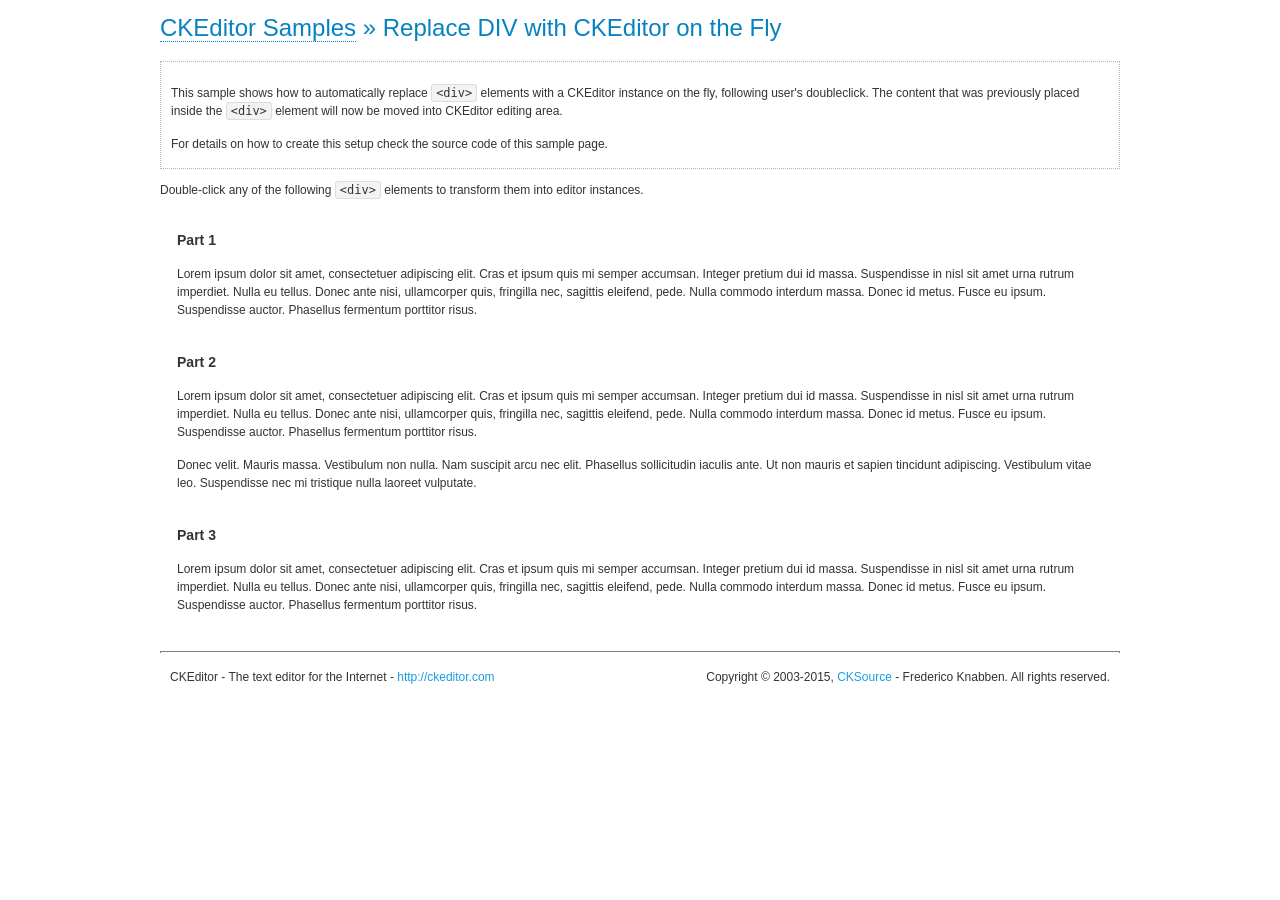
<file: public/js/ckeditor/4.1/samples/divreplace.html>
<!DOCTYPE html>
<!--
Copyright (c) 2003-2015, CKSource - Frederico Knabben. All rights reserved.
For licensing, see LICENSE.md or http://ckeditor.com/license
-->
<html>
<head>
	<meta charset="utf-8">
	<title>Replace DIV &mdash; CKEditor Sample</title>
	<script src="../ckeditor.js"></script>
	<link href="sample.css" rel="stylesheet">
	<style>

		div.editable
		{
			border: solid 2px transparent;
			padding-left: 15px;
			padding-right: 15px;
		}

		div.editable:hover
		{
			border-color: black;
		}

	</style>
	<script>

		// Uncomment the following code to test the "Timeout Loading Method".
		// CKEDITOR.loadFullCoreTimeout = 5;

		window.onload = function() {
			// Listen to the double click event.
			if ( window.addEventListener )
				document.body.addEventListener( 'dblclick', onDoubleClick, false );
			else if ( window.attachEvent )
				document.body.attachEvent( 'ondblclick', onDoubleClick );

		};

		function onDoubleClick( ev ) {
			// Get the element which fired the event. This is not necessarily the
			// element to which the event has been attached.
			var element = ev.target || ev.srcElement;

			// Find out the div that holds this element.
			var name;

			do {
				element = element.parentNode;
			}
			while ( element && ( name = element.nodeName.toLowerCase() ) &&
				( name != 'div' || element.className.indexOf( 'editable' ) == -1 ) && name != 'body' );

			if ( name == 'div' && element.className.indexOf( 'editable' ) != -1 )
				replaceDiv( element );
		}

		var editor;

		function replaceDiv( div ) {
			if ( editor )
				editor.destroy();

			editor = CKEDITOR.replace( div );
		}

	</script>
</head>
<body>
	<h1 class="samples">
		<a href="index.html">CKEditor Samples</a> &raquo; Replace DIV with CKEditor on the Fly
	</h1>
	<div class="description">
		<p>
			This sample shows how to automatically replace <code>&lt;div&gt;</code> elements
			with a CKEditor instance on the fly, following user's doubleclick. The content
			that was previously placed inside the <code>&lt;div&gt;</code> element will now
			be moved into CKEditor editing area.
		</p>
		<p>
			For details on how to create this setup check the source code of this sample page.
		</p>
	</div>
	<p>
		Double-click any of the following <code>&lt;div&gt;</code> elements to transform them into
		editor instances.
	</p>
	<div class="editable">
		<h3>
			Part 1
		</h3>
		<p>
			Lorem ipsum dolor sit amet, consectetuer adipiscing elit. Cras et ipsum quis mi
			semper accumsan. Integer pretium dui id massa. Suspendisse in nisl sit amet urna
			rutrum imperdiet. Nulla eu tellus. Donec ante nisi, ullamcorper quis, fringilla
			nec, sagittis eleifend, pede. Nulla commodo interdum massa. Donec id metus. Fusce
			eu ipsum. Suspendisse auctor. Phasellus fermentum porttitor risus.
		</p>
	</div>
	<div class="editable">
		<h3>
			Part 2
		</h3>
		<p>
			Lorem ipsum dolor sit amet, consectetuer adipiscing elit. Cras et ipsum quis mi
			semper accumsan. Integer pretium dui id massa. Suspendisse in nisl sit amet urna
			rutrum imperdiet. Nulla eu tellus. Donec ante nisi, ullamcorper quis, fringilla
			nec, sagittis eleifend, pede. Nulla commodo interdum massa. Donec id metus. Fusce
			eu ipsum. Suspendisse auctor. Phasellus fermentum porttitor risus.
		</p>
		<p>
			Donec velit. Mauris massa. Vestibulum non nulla. Nam suscipit arcu nec elit. Phasellus
			sollicitudin iaculis ante. Ut non mauris et sapien tincidunt adipiscing. Vestibulum
			vitae leo. Suspendisse nec mi tristique nulla laoreet vulputate.
		</p>
	</div>
	<div class="editable">
		<h3>
			Part 3
		</h3>
		<p>
			Lorem ipsum dolor sit amet, consectetuer adipiscing elit. Cras et ipsum quis mi
			semper accumsan. Integer pretium dui id massa. Suspendisse in nisl sit amet urna
			rutrum imperdiet. Nulla eu tellus. Donec ante nisi, ullamcorper quis, fringilla
			nec, sagittis eleifend, pede. Nulla commodo interdum massa. Donec id metus. Fusce
			eu ipsum. Suspendisse auctor. Phasellus fermentum porttitor risus.
		</p>
	</div>
	<div id="footer">
		<hr>
		<p>
			CKEditor - The text editor for the Internet - <a class="samples" href="http://ckeditor.com/">http://ckeditor.com</a>
		</p>
		<p id="copy">
			Copyright &copy; 2003-2015, <a class="samples" href="http://cksource.com/">CKSource</a> - Frederico
			Knabben. All rights reserved.
		</p>
	</div>
</body>
</html>
</file>
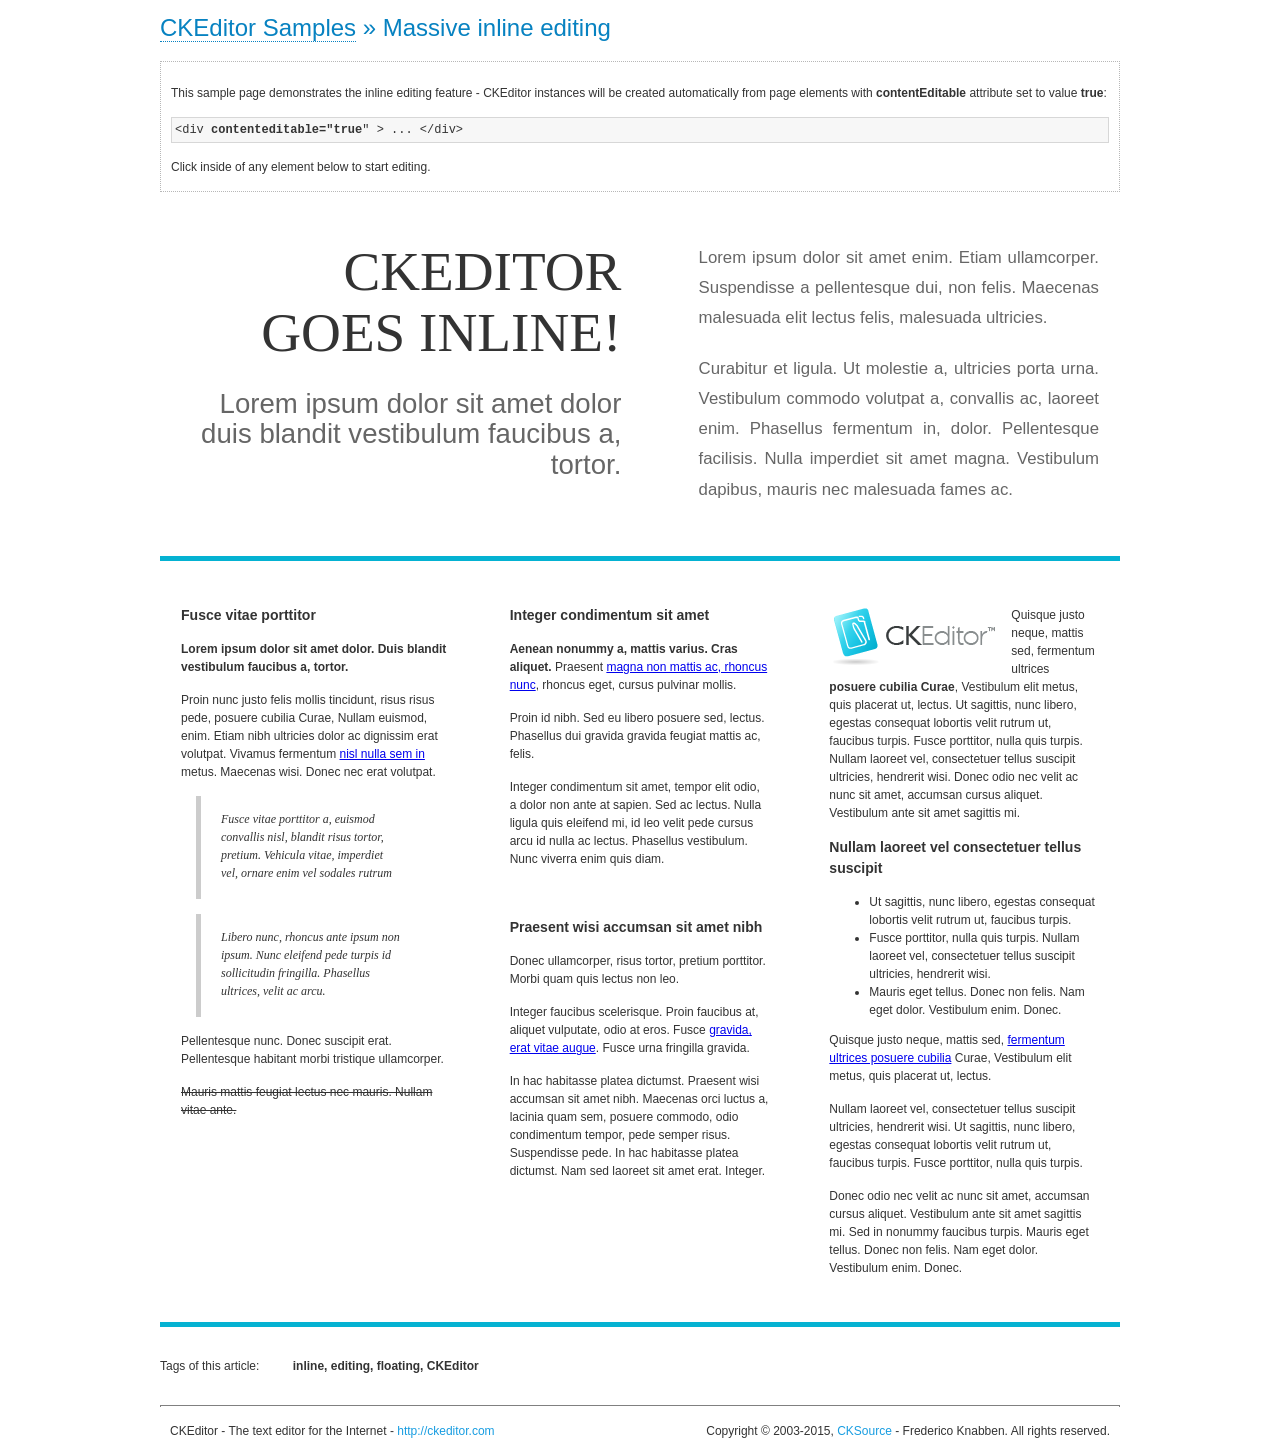
<file: public/js/ckeditor/4.1/samples/inlineall.html>
<!DOCTYPE html>
<!--
Copyright (c) 2003-2015, CKSource - Frederico Knabben. All rights reserved.
For licensing, see LICENSE.md or http://ckeditor.com/license
-->
<html>
<head>
	<meta charset="utf-8">
	<title>Massive inline editing &mdash; CKEditor Sample</title>
	<script src="../ckeditor.js"></script>
	<script>

		// This code is generally not necessary, but it is here to demonstrate
		// how to customize specific editor instances on the fly. This fits well
		// this demo because we have editable elements (like headers) that
		// require less features.

		// The "instanceCreated" event is fired for every editor instance created.
		CKEDITOR.on( 'instanceCreated', function( event ) {
			var editor = event.editor,
				element = editor.element;

			// Customize editors for headers and tag list.
			// These editors don't need features like smileys, templates, iframes etc.
			if ( element.is( 'h1', 'h2', 'h3' ) || element.getAttribute( 'id' ) == 'taglist' ) {
				// Customize the editor configurations on "configLoaded" event,
				// which is fired after the configuration file loading and
				// execution. This makes it possible to change the
				// configurations before the editor initialization takes place.
				editor.on( 'configLoaded', function() {

					// Remove unnecessary plugins to make the editor simpler.
					editor.config.removePlugins = 'colorbutton,find,flash,font,' +
						'forms,iframe,image,newpage,removeformat,' +
						'smiley,specialchar,stylescombo,templates';

					// Rearrange the layout of the toolbar.
					editor.config.toolbarGroups = [
						{ name: 'editing',		groups: [ 'basicstyles', 'links' ] },
						{ name: 'undo' },
						{ name: 'clipboard',	groups: [ 'selection', 'clipboard' ] },
						{ name: 'about' }
					];
				});
			}
		});

	</script>
	<link href="sample.css" rel="stylesheet">
	<style>

		/* The following styles are just to make the page look nice. */

		/* Workaround to show Arial Black in Firefox. */
		@font-face
		{
			font-family: 'arial-black';
			src: local('Arial Black');
		}

		*[contenteditable="true"]
		{
			padding: 10px;
		}

		#container
		{
			width: 960px;
			margin: 30px auto 0;
		}

		#header
		{
			overflow: hidden;
			padding: 0 0 30px;
			border-bottom: 5px solid #05B2D2;
			position: relative;
		}

		#headerLeft,
		#headerRight
		{
			width: 49%;
			overflow: hidden;
		}

		#headerLeft
		{
			float: left;
			padding: 10px 1px 1px;
		}

		#headerLeft h2,
		#headerLeft h3
		{
			text-align: right;
			margin: 0;
			overflow: hidden;
			font-weight: normal;
		}

		#headerLeft h2
		{
			font-family: "Arial Black",arial-black;
			font-size: 4.6em;
			line-height: 1.1;
			text-transform: uppercase;
		}

		#headerLeft h3
		{
			font-size: 2.3em;
			line-height: 1.1;
			margin: .2em 0 0;
			color: #666;
		}

		#headerRight
		{
			float: right;
			padding: 1px;
		}

		#headerRight p
		{
			line-height: 1.8;
			text-align: justify;
			margin: 0;
		}

		#headerRight p + p
		{
			margin-top: 20px;
		}

		#headerRight > div
		{
			padding: 20px;
			margin: 0 0 0 30px;
			font-size: 1.4em;
			color: #666;
		}

		#columns
		{
			color: #333;
			overflow: hidden;
			padding: 20px 0;
		}

		#columns > div
		{
			float: left;
			width: 33.3%;
		}

		#columns #column1 > div
		{
			margin-left: 1px;
		}

		#columns #column3 > div
		{
			margin-right: 1px;
		}

		#columns > div > div
		{
			margin: 0px 10px;
			padding: 10px 20px;
		}

		#columns blockquote
		{
			margin-left: 15px;
		}

		#tagLine
		{
			border-top: 5px solid #05B2D2;
			padding-top: 20px;
		}

		#taglist {
			display: inline-block;
			margin-left: 20px;
			font-weight: bold;
			margin: 0 0 0 20px;
		}

	</style>
</head>
<body>
<div>
	<h1 class="samples"><a href="index.html">CKEditor Samples</a> &raquo; Massive inline editing</h1>
	<div class="description">
		<p>This sample page demonstrates the inline editing feature - CKEditor instances will be created automatically from page elements with <strong>contentEditable</strong> attribute set to value <strong>true</strong>:</p>
		<pre class="samples">&lt;div <strong>contenteditable="true</strong>" &gt; ... &lt;/div&gt;</pre>
		<p>Click inside of any element below to start editing.</p>
	</div>
</div>
<div id="container">
	<div id="header">
		<div id="headerLeft">
			<h2 id="sampleTitle" contenteditable="true">
				CKEditor<br> Goes Inline!
			</h2>
			<h3 contenteditable="true">
				Lorem ipsum dolor sit amet dolor duis blandit vestibulum faucibus a, tortor.
			</h3>
		</div>
		<div id="headerRight">
			<div contenteditable="true">
				<p>
					Lorem ipsum dolor sit amet enim. Etiam ullamcorper. Suspendisse a pellentesque dui, non felis. Maecenas malesuada elit lectus felis, malesuada ultricies.
				</p>
				<p>
					Curabitur et ligula. Ut molestie a, ultricies porta urna. Vestibulum commodo volutpat a, convallis ac, laoreet enim. Phasellus fermentum in, dolor. Pellentesque facilisis. Nulla imperdiet sit amet magna. Vestibulum dapibus, mauris nec malesuada fames ac.
				</p>
			</div>
		</div>
	</div>
	<div id="columns">
		<div id="column1">
			<div contenteditable="true">
				<h3>
					Fusce vitae porttitor
				</h3>
				<p>
					<strong>
						Lorem ipsum dolor sit amet dolor. Duis blandit vestibulum faucibus a, tortor.
					</strong>
				</p>
				<p>
					Proin nunc justo felis mollis tincidunt, risus risus pede, posuere cubilia Curae, Nullam euismod, enim. Etiam nibh ultricies dolor ac dignissim erat volutpat. Vivamus fermentum <a href="http://ckeditor.com/">nisl nulla sem in</a> metus. Maecenas wisi. Donec nec erat volutpat.
				</p>
				<blockquote>
					<p>
						Fusce vitae porttitor a, euismod convallis nisl, blandit risus tortor, pretium.
						Vehicula vitae, imperdiet vel, ornare enim vel sodales rutrum
					</p>
				</blockquote>
				<blockquote>
					<p>
						Libero nunc, rhoncus ante ipsum non ipsum. Nunc eleifend pede turpis id sollicitudin fringilla. Phasellus ultrices, velit ac arcu.
					</p>
				</blockquote>
				<p>Pellentesque nunc. Donec suscipit erat. Pellentesque habitant morbi tristique ullamcorper.</p>
				<p><s>Mauris mattis feugiat lectus nec mauris. Nullam vitae ante.</s></p>
			</div>
		</div>
		<div id="column2">
			<div contenteditable="true">
				<h3>
					Integer condimentum sit amet
				</h3>
				<p>
					<strong>Aenean nonummy a, mattis varius. Cras aliquet.</strong>
					Praesent <a href="http://ckeditor.com/">magna non mattis ac, rhoncus nunc</a>, rhoncus eget, cursus pulvinar mollis.</p>
				<p>Proin id nibh. Sed eu libero posuere sed, lectus. Phasellus dui gravida gravida feugiat mattis ac, felis.</p>
				<p>Integer condimentum sit amet, tempor elit odio, a dolor non ante at sapien. Sed ac lectus. Nulla ligula quis eleifend mi, id leo velit pede cursus arcu id nulla ac lectus. Phasellus vestibulum. Nunc viverra enim quis diam.</p>
			</div>
			<div contenteditable="true">
				<h3>
					Praesent wisi accumsan sit amet nibh
				</h3>
				<p>Donec ullamcorper, risus tortor, pretium porttitor. Morbi quam quis lectus non leo.</p>
				<p style="margin-left: 40px; ">Integer faucibus scelerisque. Proin faucibus at, aliquet vulputate, odio at eros. Fusce <a href="http://ckeditor.com/">gravida, erat vitae augue</a>. Fusce urna fringilla gravida.</p>
				<p>In hac habitasse platea dictumst. Praesent wisi accumsan sit amet nibh. Maecenas orci luctus a, lacinia quam sem, posuere commodo, odio condimentum tempor, pede semper risus. Suspendisse pede. In hac habitasse platea dictumst. Nam sed laoreet sit amet erat. Integer.</p>
			</div>
		</div>
		<div id="column3">
			<div contenteditable="true">
				<p>
					<img src="assets/inlineall/logo.png" alt="CKEditor logo" style="float:left">
				</p>
				<p>Quisque justo neque, mattis sed, fermentum ultrices <strong>posuere cubilia Curae</strong>, Vestibulum elit metus, quis placerat ut, lectus. Ut sagittis, nunc libero, egestas consequat lobortis velit rutrum ut, faucibus turpis. Fusce porttitor, nulla quis turpis. Nullam laoreet vel, consectetuer tellus suscipit ultricies, hendrerit wisi. Donec odio nec velit ac nunc sit amet, accumsan cursus aliquet. Vestibulum ante sit amet sagittis mi.</p>
				<h3>
					Nullam laoreet vel consectetuer tellus suscipit
				</h3>
				<ul>
					<li>Ut sagittis, nunc libero, egestas consequat lobortis velit rutrum ut, faucibus turpis.</li>
					<li>Fusce porttitor, nulla quis turpis. Nullam laoreet vel, consectetuer tellus suscipit ultricies, hendrerit wisi.</li>
					<li>Mauris eget tellus. Donec non felis. Nam eget dolor. Vestibulum enim. Donec.</li>
				</ul>
				<p>Quisque justo neque, mattis sed, <a href="http://ckeditor.com/">fermentum ultrices posuere cubilia</a> Curae, Vestibulum elit metus, quis placerat ut, lectus.</p>
				<p>Nullam laoreet vel, consectetuer tellus suscipit ultricies, hendrerit wisi. Ut sagittis, nunc libero, egestas consequat lobortis velit rutrum ut, faucibus turpis. Fusce porttitor, nulla quis turpis.</p>
				<p>Donec odio nec velit ac nunc sit amet, accumsan cursus aliquet. Vestibulum ante sit amet sagittis mi. Sed in nonummy faucibus turpis. Mauris eget tellus. Donec non felis. Nam eget dolor. Vestibulum enim. Donec.</p>
			</div>
		</div>
	</div>
	<div id="tagLine">
		Tags of this article:
		<p id="taglist" contenteditable="true">
			inline, editing, floating, CKEditor
		</p>
	</div>
</div>
<div id="footer">
	<hr>
	<p>
		CKEditor - The text editor for the Internet - <a class="samples" href="http://ckeditor.com/">
			http://ckeditor.com</a>
	</p>
	<p id="copy">
		Copyright &copy; 2003-2015, <a class="samples" href="http://cksource.com/">CKSource</a>
		- Frederico Knabben. All rights reserved.
	</p>
</div>
</body>
</html>
</file>
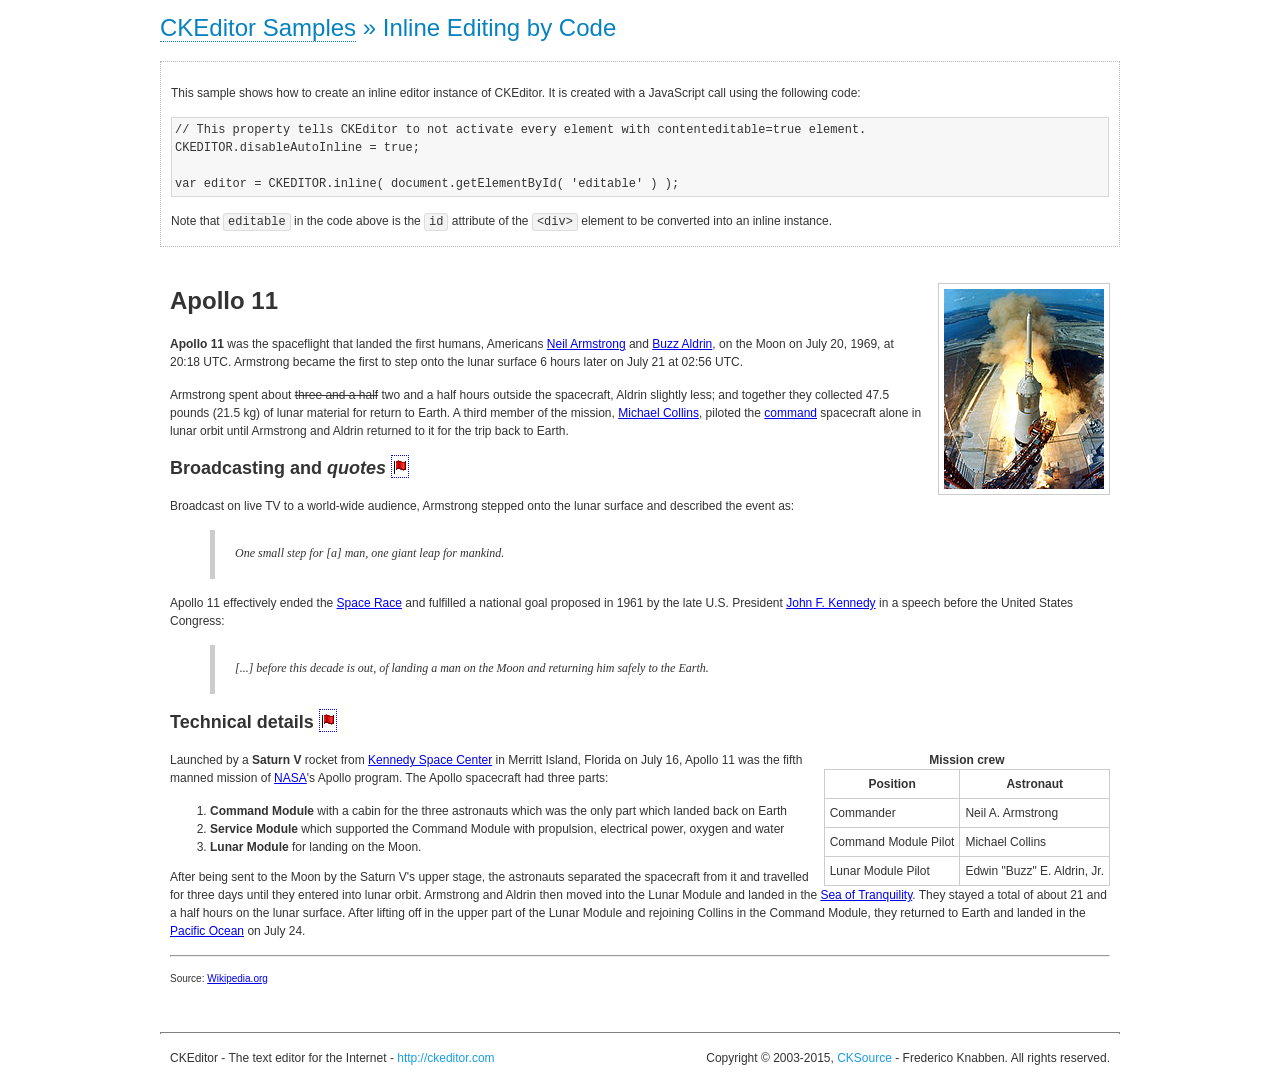
<file: public/js/ckeditor/4.1/samples/inlinebycode.html>
<!DOCTYPE html>
<!--
Copyright (c) 2003-2015, CKSource - Frederico Knabben. All rights reserved.
For licensing, see LICENSE.md or http://ckeditor.com/license
-->
<html>
<head>
	<meta charset="utf-8">
	<title>Inline Editing by Code &mdash; CKEditor Sample</title>
	<script src="../ckeditor.js"></script>
	<link href="sample.css" rel="stylesheet">
	<style>

		#editable
		{
			padding: 10px;
			float: left;
		}

	</style>
</head>
<body>
	<h1 class="samples">
		<a href="index.html">CKEditor Samples</a> &raquo; Inline Editing by Code
	</h1>
	<div class="description">
		<p>
			This sample shows how to create an inline editor instance of CKEditor. It is created
			with a JavaScript call using the following code:
		</p>
<pre class="samples">
// This property tells CKEditor to not activate every element with contenteditable=true element.
CKEDITOR.disableAutoInline = true;

var editor = CKEDITOR.inline( document.getElementById( 'editable' ) );
</pre>
		<p>
			Note that <code>editable</code> in the code above is the <code>id</code>
			attribute of the <code>&lt;div&gt;</code> element to be converted into an inline instance.
		</p>
	</div>
	<div id="editable" contenteditable="true">
		<h1><img alt="Saturn V carrying Apollo 11" class="right" src="assets/sample.jpg" /> Apollo 11</h1>

		<p><b>Apollo 11</b> was the spaceflight that landed the first humans, Americans <a href="http://en.wikipedia.org/wiki/Neil_Armstrong" title="Neil Armstrong">Neil Armstrong</a> and <a href="http://en.wikipedia.org/wiki/Buzz_Aldrin" title="Buzz Aldrin">Buzz Aldrin</a>, on the Moon on July 20, 1969, at 20:18 UTC. Armstrong became the first to step onto the lunar surface 6 hours later on July 21 at 02:56 UTC.</p>

		<p>Armstrong spent about <s>three and a half</s> two and a half hours outside the spacecraft, Aldrin slightly less; and together they collected 47.5 pounds (21.5&nbsp;kg) of lunar material for return to Earth. A third member of the mission, <a href="http://en.wikipedia.org/wiki/Michael_Collins_(astronaut)" title="Michael Collins (astronaut)">Michael Collins</a>, piloted the <a href="http://en.wikipedia.org/wiki/Apollo_Command/Service_Module" title="Apollo Command/Service Module">command</a> spacecraft alone in lunar orbit until Armstrong and Aldrin returned to it for the trip back to Earth.</p>

		<h2>Broadcasting and <em>quotes</em> <a id="quotes" name="quotes"></a></h2>

		<p>Broadcast on live TV to a world-wide audience, Armstrong stepped onto the lunar surface and described the event as:</p>

		<blockquote>
			<p>One small step for [a] man, one giant leap for mankind.</p>
		</blockquote>

		<p>Apollo 11 effectively ended the <a href="http://en.wikipedia.org/wiki/Space_Race" title="Space Race">Space Race</a> and fulfilled a national goal proposed in 1961 by the late U.S. President <a href="http://en.wikipedia.org/wiki/John_F._Kennedy" title="John F. Kennedy">John F. Kennedy</a> in a speech before the United States Congress:</p>

		<blockquote>
			<p>[...] before this decade is out, of landing a man on the Moon and returning him safely to the Earth.</p>
		</blockquote>

		<h2>Technical details <a id="tech-details" name="tech-details"></a></h2>

		<table align="right" border="1" bordercolor="#ccc" cellpadding="5" cellspacing="0" style="border-collapse:collapse;margin:10px 0 10px 15px;">
			<caption><strong>Mission crew</strong></caption>
			<thead>
			<tr>
				<th scope="col">Position</th>
				<th scope="col">Astronaut</th>
			</tr>
			</thead>
			<tbody>
			<tr>
				<td>Commander</td>
				<td>Neil A. Armstrong</td>
			</tr>
			<tr>
				<td>Command Module Pilot</td>
				<td>Michael Collins</td>
			</tr>
			<tr>
				<td>Lunar Module Pilot</td>
				<td>Edwin &quot;Buzz&quot; E. Aldrin, Jr.</td>
			</tr>
			</tbody>
		</table>

		<p>Launched by a <strong>Saturn V</strong> rocket from <a href="http://en.wikipedia.org/wiki/Kennedy_Space_Center" title="Kennedy Space Center">Kennedy Space Center</a> in Merritt Island, Florida on July 16, Apollo 11 was the fifth manned mission of <a href="http://en.wikipedia.org/wiki/NASA" title="NASA">NASA</a>&#39;s Apollo program. The Apollo spacecraft had three parts:</p>

		<ol>
			<li><strong>Command Module</strong> with a cabin for the three astronauts which was the only part which landed back on Earth</li>
			<li><strong>Service Module</strong> which supported the Command Module with propulsion, electrical power, oxygen and water</li>
			<li><strong>Lunar Module</strong> for landing on the Moon.</li>
		</ol>

		<p>After being sent to the Moon by the Saturn V&#39;s upper stage, the astronauts separated the spacecraft from it and travelled for three days until they entered into lunar orbit. Armstrong and Aldrin then moved into the Lunar Module and landed in the <a href="http://en.wikipedia.org/wiki/Mare_Tranquillitatis" title="Mare Tranquillitatis">Sea of Tranquility</a>. They stayed a total of about 21 and a half hours on the lunar surface. After lifting off in the upper part of the Lunar Module and rejoining Collins in the Command Module, they returned to Earth and landed in the <a href="http://en.wikipedia.org/wiki/Pacific_Ocean" title="Pacific Ocean">Pacific Ocean</a> on July 24.</p>

		<hr />
		<p style="text-align: right;"><small>Source: <a href="http://en.wikipedia.org/wiki/Apollo_11">Wikipedia.org</a></small></p>
	</div>

	<script>
		// We need to turn off the automatic editor creation first.
		CKEDITOR.disableAutoInline = true;

		var editor = CKEDITOR.inline( 'editable' );
	</script>
	<div id="footer">
		<hr>
		<p contenteditable="true">
			CKEditor - The text editor for the Internet - <a class="samples" href="http://ckeditor.com/">
				http://ckeditor.com</a>
		</p>
		<p id="copy">
			Copyright &copy; 2003-2015, <a class="samples" href="http://cksource.com/">CKSource</a>
			- Frederico Knabben. All rights reserved.
		</p>
	</div>
</body>
</html>
</file>
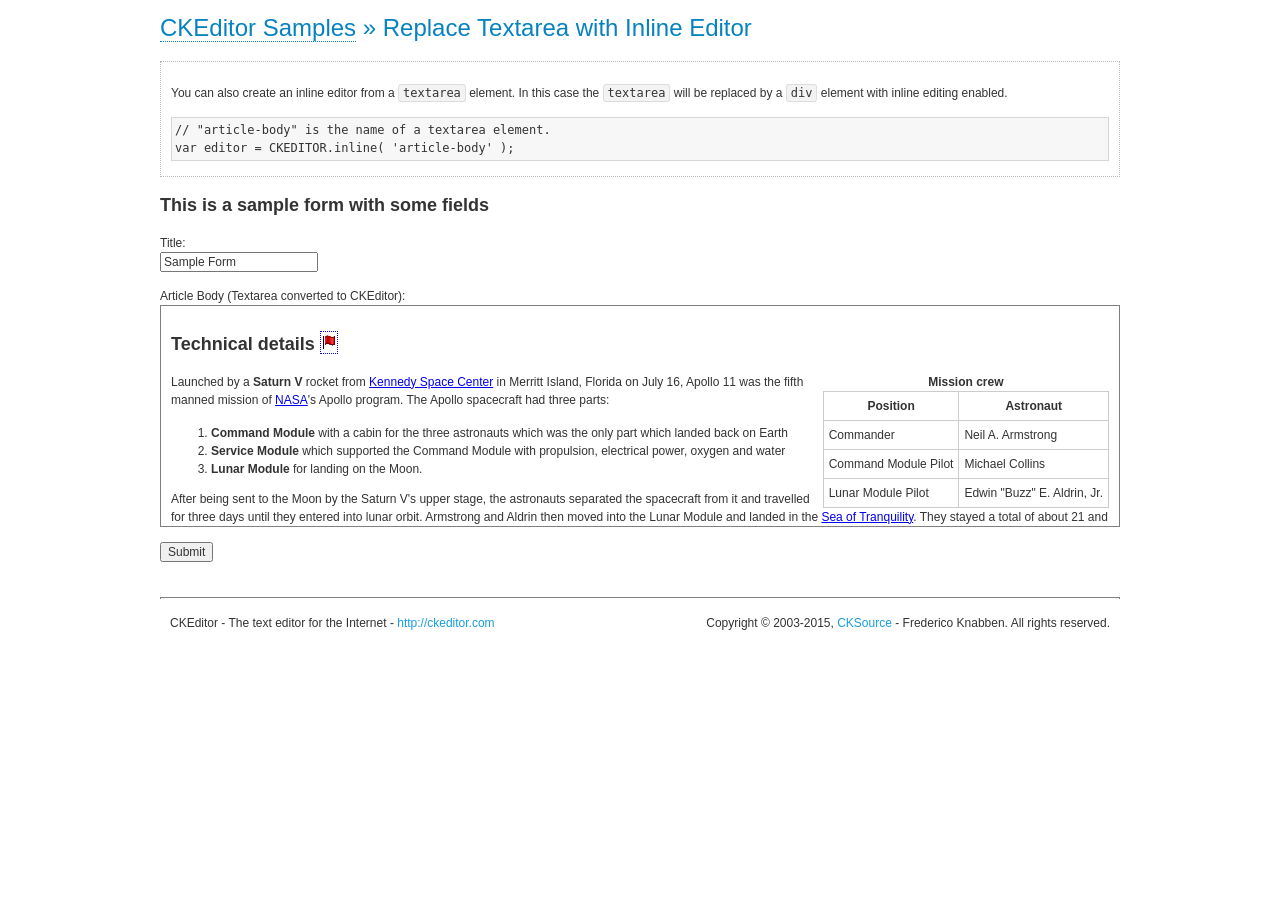
<file: public/js/ckeditor/4.1/samples/inlinetextarea.html>
<!DOCTYPE html>
<!--
Copyright (c) 2003-2015, CKSource - Frederico Knabben. All rights reserved.
For licensing, see LICENSE.md or http://ckeditor.com/license
-->
<html>
<head>
	<meta charset="utf-8">
	<title>Replace Textarea with Inline Editor &mdash; CKEditor Sample</title>
	<script src="../ckeditor.js"></script>
	<link href="sample.css" rel="stylesheet">
	<style>

		/* Style the CKEditor element to look like a textfield */
		.cke_textarea_inline
		{
			padding: 10px;
			height: 200px;
			overflow: auto;

			border: 1px solid gray;
			-webkit-appearance: textfield;
		}

	</style>
</head>
<body>
	<h1 class="samples">
		<a href="index.html">CKEditor Samples</a> &raquo; Replace Textarea with Inline Editor
	</h1>
	<div class="description">
		<p>
			You can also create an inline editor from a <code>textarea</code>
			element. In this case the <code>textarea</code> will be replaced
			by a <code>div</code> element with inline editing enabled.
		</p>
<pre class="samples">
// "article-body" is the name of a textarea element.
var editor = CKEDITOR.inline( 'article-body' );
</pre>
	</div>
	<form action="sample_posteddata.php" method="post">
		<h2>This is a sample form with some fields</h2>
		<p>
			Title:<br>
			<input type="text" name="title" value="Sample Form"></p>
		<p>
			Article Body (Textarea converted to CKEditor):<br>
			<textarea name="article-body" style="height: 200px">
				&lt;h2&gt;Technical details &lt;a id="tech-details" name="tech-details"&gt;&lt;/a&gt;&lt;/h2&gt;

				&lt;table align="right" border="1" bordercolor="#ccc" cellpadding="5" cellspacing="0" style="border-collapse:collapse;margin:10px 0 10px 15px;"&gt;
					&lt;caption&gt;&lt;strong&gt;Mission crew&lt;/strong&gt;&lt;/caption&gt;
					&lt;thead&gt;
					&lt;tr&gt;
						&lt;th scope="col"&gt;Position&lt;/th&gt;
						&lt;th scope="col"&gt;Astronaut&lt;/th&gt;
					&lt;/tr&gt;
					&lt;/thead&gt;
					&lt;tbody&gt;
					&lt;tr&gt;
						&lt;td&gt;Commander&lt;/td&gt;
						&lt;td&gt;Neil A. Armstrong&lt;/td&gt;
					&lt;/tr&gt;
					&lt;tr&gt;
						&lt;td&gt;Command Module Pilot&lt;/td&gt;
						&lt;td&gt;Michael Collins&lt;/td&gt;
					&lt;/tr&gt;
					&lt;tr&gt;
						&lt;td&gt;Lunar Module Pilot&lt;/td&gt;
						&lt;td&gt;Edwin &quot;Buzz&quot; E. Aldrin, Jr.&lt;/td&gt;
					&lt;/tr&gt;
					&lt;/tbody&gt;
				&lt;/table&gt;

				&lt;p&gt;Launched by a &lt;strong&gt;Saturn V&lt;/strong&gt; rocket from &lt;a href="http://en.wikipedia.org/wiki/Kennedy_Space_Center" title="Kennedy Space Center"&gt;Kennedy Space Center&lt;/a&gt; in Merritt Island, Florida on July 16, Apollo 11 was the fifth manned mission of &lt;a href="http://en.wikipedia.org/wiki/NASA" title="NASA"&gt;NASA&lt;/a&gt;&#39;s Apollo program. The Apollo spacecraft had three parts:&lt;/p&gt;

				&lt;ol&gt;
					&lt;li&gt;&lt;strong&gt;Command Module&lt;/strong&gt; with a cabin for the three astronauts which was the only part which landed back on Earth&lt;/li&gt;
					&lt;li&gt;&lt;strong&gt;Service Module&lt;/strong&gt; which supported the Command Module with propulsion, electrical power, oxygen and water&lt;/li&gt;
					&lt;li&gt;&lt;strong&gt;Lunar Module&lt;/strong&gt; for landing on the Moon.&lt;/li&gt;
				&lt;/ol&gt;

				&lt;p&gt;After being sent to the Moon by the Saturn V&#39;s upper stage, the astronauts separated the spacecraft from it and travelled for three days until they entered into lunar orbit. Armstrong and Aldrin then moved into the Lunar Module and landed in the &lt;a href="http://en.wikipedia.org/wiki/Mare_Tranquillitatis" title="Mare Tranquillitatis"&gt;Sea of Tranquility&lt;/a&gt;. They stayed a total of about 21 and a half hours on the lunar surface. After lifting off in the upper part of the Lunar Module and rejoining Collins in the Command Module, they returned to Earth and landed in the &lt;a href="http://en.wikipedia.org/wiki/Pacific_Ocean" title="Pacific Ocean"&gt;Pacific Ocean&lt;/a&gt; on July 24.&lt;/p&gt;

				&lt;hr /&gt;
				&lt;p style="text-align: right;"&gt;&lt;small&gt;Source: &lt;a href="http://en.wikipedia.org/wiki/Apollo_11"&gt;Wikipedia.org&lt;/a&gt;&lt;/small&gt;&lt;/p&gt;
			</textarea>
		</p>
		<p>
			<input type="submit" value="Submit">
		</p>
	</form>

	<script>
		CKEDITOR.inline( 'article-body' );
	</script>
	<div id="footer">
		<hr>
		<p>
			CKEditor - The text editor for the Internet - <a class="samples" href="http://ckeditor.com/">
				http://ckeditor.com</a>
		</p>
		<p id="copy">
			Copyright &copy; 2003-2015, <a class="samples" href="http://cksource.com/">CKSource</a>
			- Frederico Knabben. All rights reserved.
		</p>
	</div>
</body>
</html>
</file>
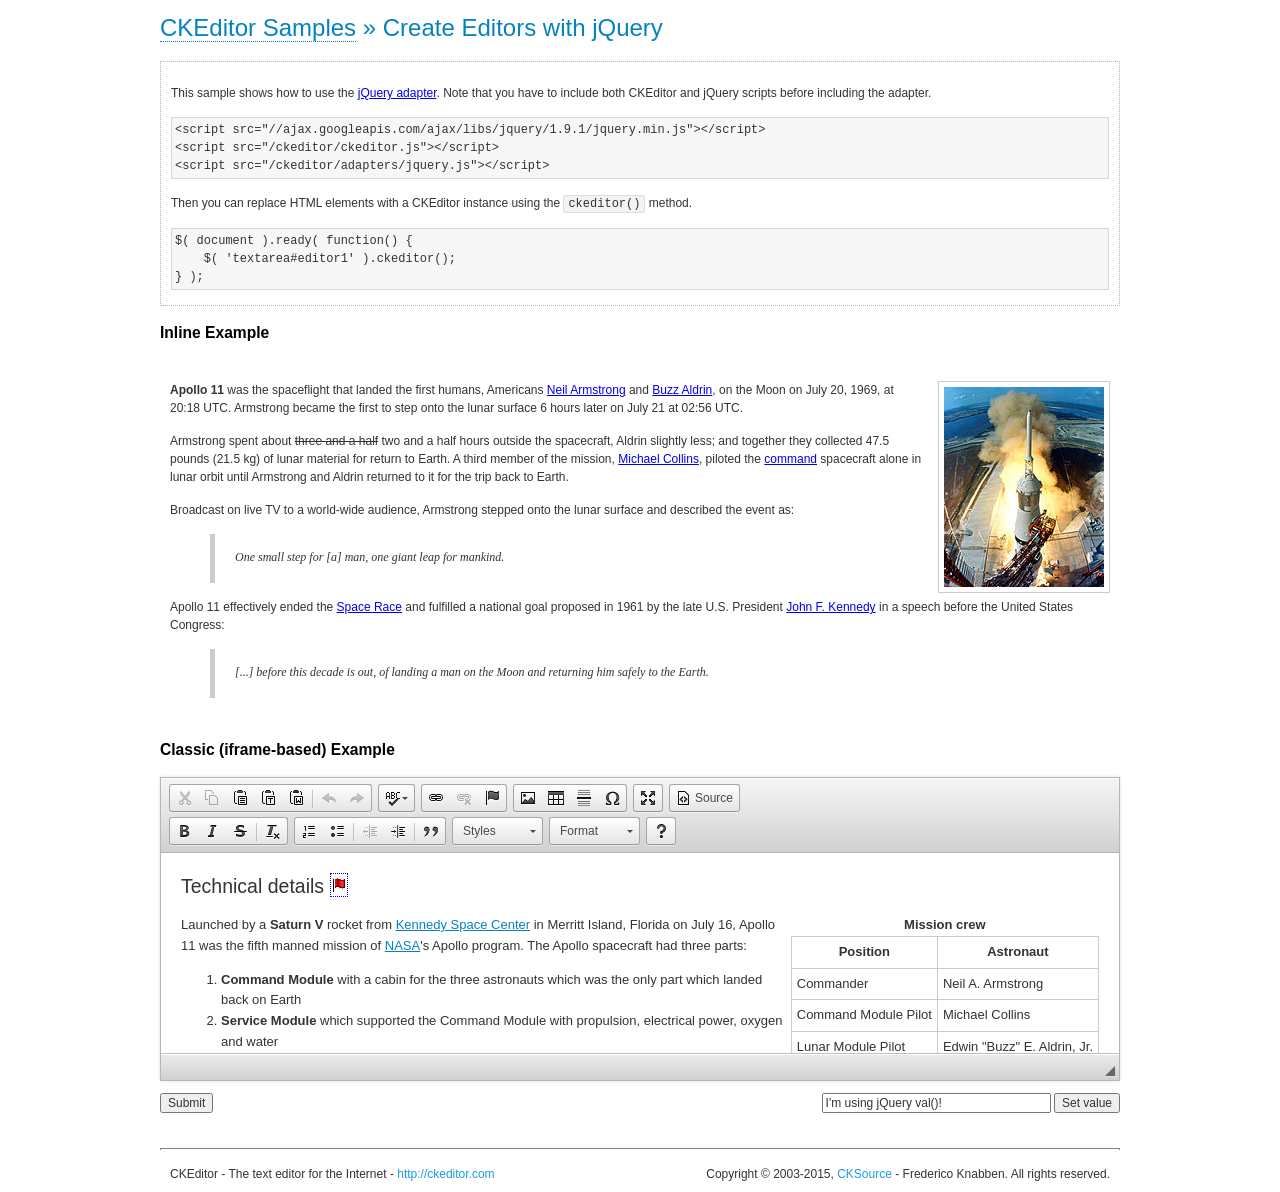
<file: public/js/ckeditor/4.1/samples/jquery.html>
<!DOCTYPE html>
<!--
Copyright (c) 2003-2015, CKSource - Frederico Knabben. All rights reserved.
For licensing, see LICENSE.md or http://ckeditor.com/license
-->
<html>
<head>
	<meta charset="utf-8">
	<title>jQuery Adapter &mdash; CKEditor Sample</title>
	<script src="http://code.jquery.com/jquery-1.11.0.min.js"></script>
	<script src="../ckeditor.js"></script>
	<script src="../adapters/jquery.js"></script>
	<link href="sample.css" rel="stylesheet">
	<style>

		#editable
		{
			padding: 10px;
			float: left;
		}

	</style>
	<script>

		CKEDITOR.disableAutoInline = true;

		$( document ).ready( function() {
			$( '#editor1' ).ckeditor(); // Use CKEDITOR.replace() if element is <textarea>.
			$( '#editable' ).ckeditor(); // Use CKEDITOR.inline().
		} );

		function setValue() {
			$( '#editor1' ).val( $( 'input#val' ).val() );
		}

	</script>
</head>
<body>
	<h1 class="samples">
		<a href="index.html" id="a-test">CKEditor Samples</a> &raquo; Create Editors with jQuery
	</h1>
	<form action="sample_posteddata.php" method="post">
		<div class="description">
			<p>
				This sample shows how to use the <a href="http://docs.ckeditor.com/#!/guide/dev_jquery">jQuery adapter</a>.
				Note that you have to include both CKEditor and jQuery scripts before including the adapter.
			</p>

<pre class="samples">
&lt;script src="//ajax.googleapis.com/ajax/libs/jquery/1.9.1/jquery.min.js"&gt;&lt;/script&gt;
&lt;script src="/ckeditor/ckeditor.js"&gt;&lt;/script&gt;
&lt;script src="/ckeditor/adapters/jquery.js"&gt;&lt;/script&gt;
</pre>

			<p>Then you can replace HTML elements with a CKEditor instance using the <code>ckeditor()</code> method.</p>

<pre class="samples">
$( document ).ready( function() {
	$( 'textarea#editor1' ).ckeditor();
} );
</pre>
		</div>

		<h2 class="samples">Inline Example</h2>

		<div id="editable" contenteditable="true">
			<p><img alt="Saturn V carrying Apollo 11" class="right" src="assets/sample.jpg"/><b>Apollo 11</b> was the spaceflight that landed the first humans, Americans <a href="http://en.wikipedia.org/wiki/Neil_Armstrong" title="Neil Armstrong">Neil Armstrong</a> and <a href="http://en.wikipedia.org/wiki/Buzz_Aldrin" title="Buzz Aldrin">Buzz Aldrin</a>, on the Moon on July 20, 1969, at 20:18 UTC. Armstrong became the first to step onto the lunar surface 6 hours later on July 21 at 02:56 UTC.</p>
			<p>Armstrong spent about <s>three and a half</s> two and a half hours outside the spacecraft, Aldrin slightly less; and together they collected 47.5 pounds (21.5&nbsp;kg) of lunar material for return to Earth. A third member of the mission, <a href="http://en.wikipedia.org/wiki/Michael_Collins_(astronaut)" title="Michael Collins (astronaut)">Michael Collins</a>, piloted the <a href="http://en.wikipedia.org/wiki/Apollo_Command/Service_Module" title="Apollo Command/Service Module">command</a> spacecraft alone in lunar orbit until Armstrong and Aldrin returned to it for the trip back to Earth.
			<p>Broadcast on live TV to a world-wide audience, Armstrong stepped onto the lunar surface and described the event as:</p>
			<blockquote><p>One small step for [a] man, one giant leap for mankind.</p></blockquote> <p>Apollo 11 effectively ended the <a href="http://en.wikipedia.org/wiki/Space_Race" title="Space Race">Space Race</a> and fulfilled a national goal proposed in 1961 by the late U.S. President <a href="http://en.wikipedia.org/wiki/John_F._Kennedy" title="John F. Kennedy">John F. Kennedy</a> in a speech before the United States Congress:</p> <blockquote><p>[...] before this decade is out, of landing a man on the Moon and returning him safely to the Earth.</p></blockquote>
		</div>

		<br style="clear: both">

		<h2 class="samples">Classic (iframe-based) Example</h2>

		<textarea cols="80" id="editor1" name="editor1" rows="10">
			&lt;h2&gt;Technical details &lt;a id=&quot;tech-details&quot; name=&quot;tech-details&quot;&gt;&lt;/a&gt;&lt;/h2&gt; &lt;table align=&quot;right&quot; border=&quot;1&quot; bordercolor=&quot;#ccc&quot; cellpadding=&quot;5&quot; cellspacing=&quot;0&quot; style=&quot;border-collapse:collapse;margin:10px 0 10px 15px;&quot;&gt; &lt;caption&gt;&lt;strong&gt;Mission crew&lt;/strong&gt;&lt;/caption&gt; &lt;thead&gt; &lt;tr&gt; &lt;th scope=&quot;col&quot;&gt;Position&lt;/th&gt; &lt;th scope=&quot;col&quot;&gt;Astronaut&lt;/th&gt; &lt;/tr&gt; &lt;/thead&gt; &lt;tbody&gt; &lt;tr&gt; &lt;td&gt;Commander&lt;/td&gt; &lt;td&gt;Neil A. Armstrong&lt;/td&gt; &lt;/tr&gt; &lt;tr&gt; &lt;td&gt;Command Module Pilot&lt;/td&gt; &lt;td&gt;Michael Collins&lt;/td&gt; &lt;/tr&gt; &lt;tr&gt; &lt;td&gt;Lunar Module Pilot&lt;/td&gt; &lt;td&gt;Edwin &amp;quot;Buzz&amp;quot; E. Aldrin, Jr.&lt;/td&gt; &lt;/tr&gt; &lt;/tbody&gt; &lt;/table&gt; &lt;p&gt;Launched by a &lt;strong&gt;Saturn V&lt;/strong&gt; rocket from &lt;a href=&quot;http://en.wikipedia.org/wiki/Kennedy_Space_Center&quot; title=&quot;Kennedy Space Center&quot;&gt;Kennedy Space Center&lt;/a&gt; in Merritt Island, Florida on July 16, Apollo 11 was the fifth manned mission of &lt;a href=&quot;http://en.wikipedia.org/wiki/NASA&quot; title=&quot;NASA&quot;&gt;NASA&lt;/a&gt;&amp;#39;s Apollo program. The Apollo spacecraft had three parts:&lt;/p&gt; &lt;ol&gt; &lt;li&gt;&lt;strong&gt;Command Module&lt;/strong&gt; with a cabin for the three astronauts which was the only part which landed back on Earth&lt;/li&gt; &lt;li&gt;&lt;strong&gt;Service Module&lt;/strong&gt; which supported the Command Module with propulsion, electrical power, oxygen and water&lt;/li&gt; &lt;li&gt;&lt;strong&gt;Lunar Module&lt;/strong&gt; for landing on the Moon.&lt;/li&gt; &lt;/ol&gt; &lt;p&gt;After being sent to the Moon by the Saturn V&amp;#39;s upper stage, the astronauts separated the spacecraft from it and travelled for three days until they entered into lunar orbit. Armstrong and Aldrin then moved into the Lunar Module and landed in the &lt;a href=&quot;http://en.wikipedia.org/wiki/Mare_Tranquillitatis&quot; title=&quot;Mare Tranquillitatis&quot;&gt;Sea of Tranquility&lt;/a&gt;. They stayed a total of about 21 and a half hours on the lunar surface. After lifting off in the upper part of the Lunar Module and rejoining Collins in the Command Module, they returned to Earth and landed in the &lt;a href=&quot;http://en.wikipedia.org/wiki/Pacific_Ocean&quot; title=&quot;Pacific Ocean&quot;&gt;Pacific Ocean&lt;/a&gt; on July 24.&lt;/p&gt; &lt;hr/&gt; &lt;p style=&quot;text-align: right;&quot;&gt;&lt;small&gt;Source: &lt;a href=&quot;http://en.wikipedia.org/wiki/Apollo_11&quot;&gt;Wikipedia.org&lt;/a&gt;&lt;/small&gt;&lt;/p&gt;
		</textarea>

		<p style="overflow: hidden">
			<input style="float: left" type="submit" value="Submit">
			<span style="float: right">
				<input type="text" id="val" value="I'm using jQuery val()!" size="30">
				<input onclick="setValue();" type="button" value="Set value">
			</span>
		</p>
	</form>
	<div id="footer">
		<hr>
		<p>
			CKEditor - The text editor for the Internet - <a class="samples" href="http://ckeditor.com/">http://ckeditor.com</a>
		</p>
		<p id="copy">
			Copyright &copy; 2003-2015, <a class="samples" href="http://cksource.com/">CKSource</a> - Frederico
			Knabben. All rights reserved.
		</p>
	</div>
</body>
</html>
</file>
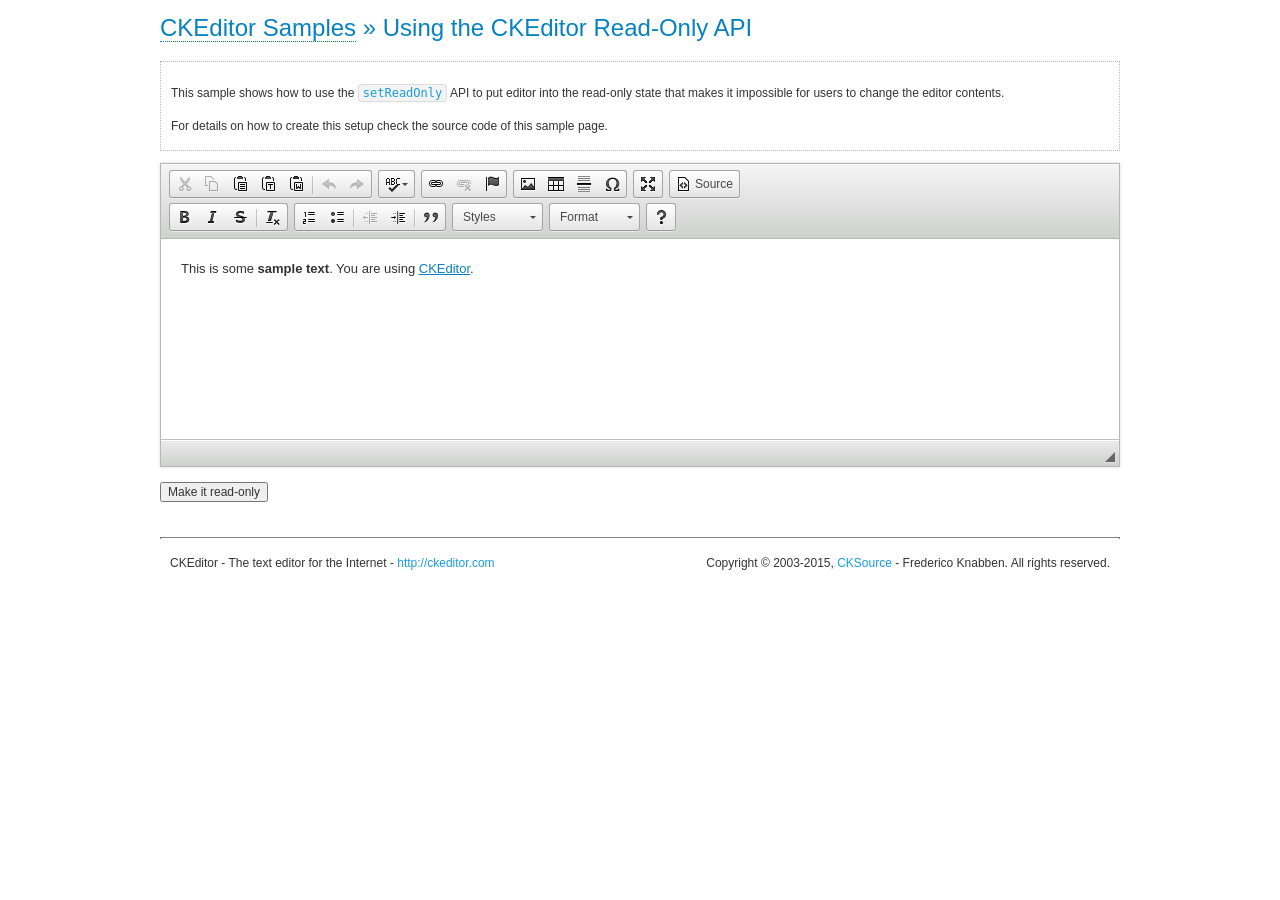
<file: public/js/ckeditor/4.1/samples/readonly.html>
<!DOCTYPE html>
<!--
Copyright (c) 2003-2015, CKSource - Frederico Knabben. All rights reserved.
For licensing, see LICENSE.md or http://ckeditor.com/license
-->
<html>
<head>
	<meta charset="utf-8">
	<title>Using the CKEditor Read-Only API &mdash; CKEditor Sample</title>
	<script src="../ckeditor.js"></script>
	<link rel="stylesheet" href="sample.css">
	<script>

		var editor;

		// The instanceReady event is fired, when an instance of CKEditor has finished
		// its initialization.
		CKEDITOR.on( 'instanceReady', function( ev ) {
			editor = ev.editor;

			// Show this "on" button.
			document.getElementById( 'readOnlyOn' ).style.display = '';

			// Event fired when the readOnly property changes.
			editor.on( 'readOnly', function() {
				document.getElementById( 'readOnlyOn' ).style.display = this.readOnly ? 'none' : '';
				document.getElementById( 'readOnlyOff' ).style.display = this.readOnly ? '' : 'none';
			});
		});

		function toggleReadOnly( isReadOnly ) {
			// Change the read-only state of the editor.
			// http://docs.ckeditor.com/#!/api/CKEDITOR.editor-method-setReadOnly
			editor.setReadOnly( isReadOnly );
		}

	</script>
</head>
<body>
	<h1 class="samples">
		<a href="index.html">CKEditor Samples</a> &raquo; Using the CKEditor Read-Only API
	</h1>
	<div class="description">
		<p>
			This sample shows how to use the
			<code><a class="samples" href="http://docs.ckeditor.com/#!/api/CKEDITOR.editor-method-setReadOnly">setReadOnly</a></code>
			API to put editor into the read-only state that makes it impossible for users to change the editor contents.
		</p>
		<p>
			For details on how to create this setup check the source code of this sample page.
		</p>
	</div>
	<form action="sample_posteddata.php" method="post">
		<p>
			<textarea class="ckeditor" id="editor1" name="editor1" cols="100" rows="10">&lt;p&gt;This is some &lt;strong&gt;sample text&lt;/strong&gt;. You are using &lt;a href="http://ckeditor.com/"&gt;CKEditor&lt;/a&gt;.&lt;/p&gt;</textarea>
		</p>
		<p>
			<input id="readOnlyOn" onclick="toggleReadOnly();" type="button" value="Make it read-only" style="display:none">
			<input id="readOnlyOff" onclick="toggleReadOnly( false );" type="button" value="Make it editable again" style="display:none">
		</p>
	</form>
	<div id="footer">
		<hr>
		<p>
			CKEditor - The text editor for the Internet - <a class="samples" href="http://ckeditor.com/">http://ckeditor.com</a>
		</p>
		<p id="copy">
			Copyright &copy; 2003-2015, <a class="samples" href="http://cksource.com/">CKSource</a> - Frederico
			Knabben. All rights reserved.
		</p>
	</div>
</body>
</html>
</file>
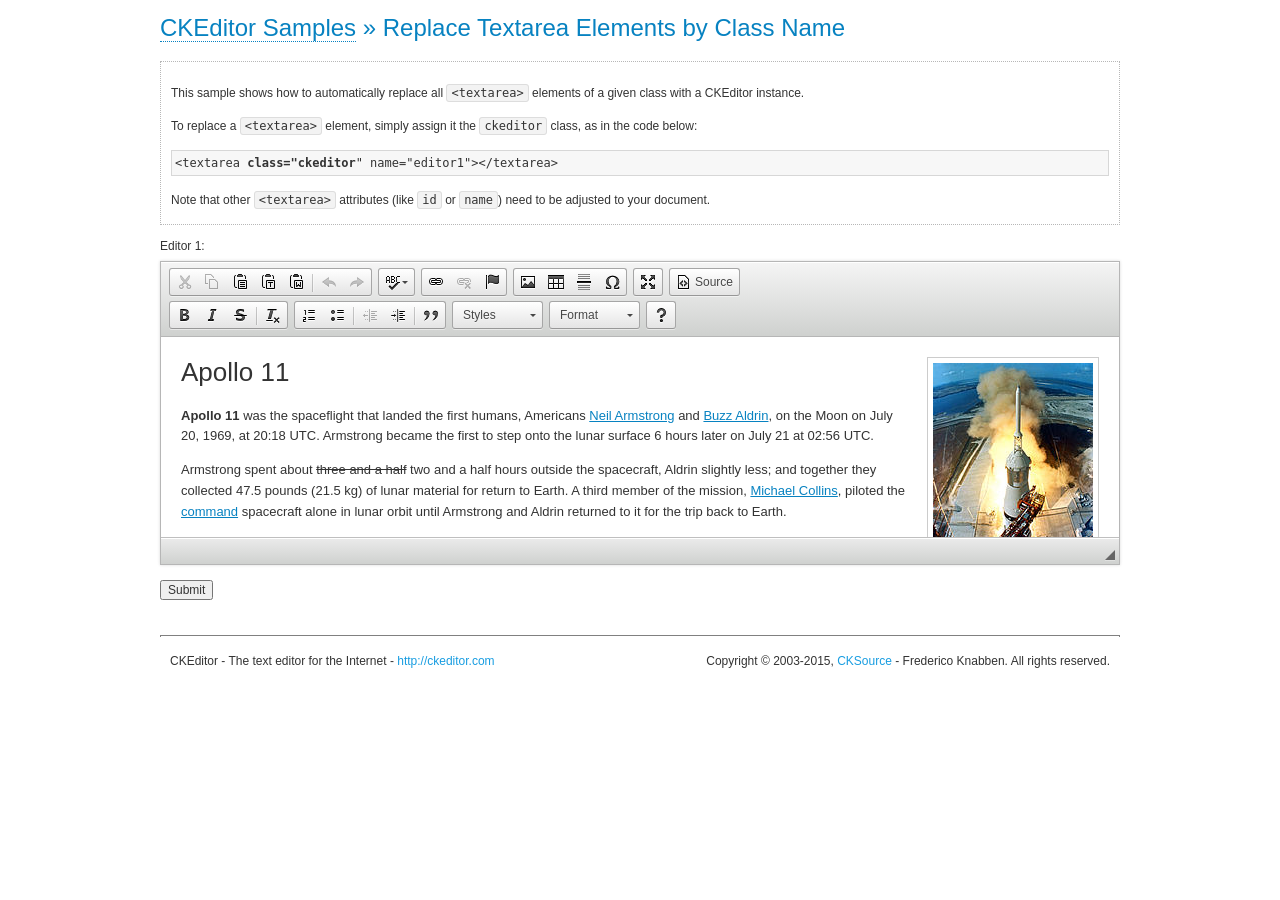
<file: public/js/ckeditor/4.1/samples/replacebyclass.html>
<!DOCTYPE html>
<!--
Copyright (c) 2003-2015, CKSource - Frederico Knabben. All rights reserved.
For licensing, see LICENSE.md or http://ckeditor.com/license
-->
<html>
<head>
	<meta charset="utf-8">
	<title>Replace Textareas by Class Name &mdash; CKEditor Sample</title>
	<script src="../ckeditor.js"></script>
	<link rel="stylesheet" href="sample.css">
</head>
<body>
	<h1 class="samples">
		<a href="index.html">CKEditor Samples</a> &raquo; Replace Textarea Elements by Class Name
	</h1>
	<div class="description">
		<p>
			This sample shows how to automatically replace all <code>&lt;textarea&gt;</code> elements
			of a given class with a CKEditor instance.
		</p>
		<p>
			To replace a <code>&lt;textarea&gt;</code> element, simply assign it the <code>ckeditor</code>
			class, as in the code below:
		</p>
<pre class="samples">
&lt;textarea <strong>class="ckeditor</strong>" name="editor1"&gt;&lt;/textarea&gt;
</pre>
		<p>
			Note that other <code>&lt;textarea&gt;</code> attributes (like <code>id</code> or <code>name</code>) need to be adjusted to your document.
		</p>
	</div>
	<form action="sample_posteddata.php" method="post">
		<p>
			<label for="editor1">
				Editor 1:
			</label>
			<textarea class="ckeditor" cols="80" id="editor1" name="editor1" rows="10">
				&lt;h1&gt;&lt;img alt=&quot;Saturn V carrying Apollo 11&quot; class=&quot;right&quot; src=&quot;assets/sample.jpg&quot;/&gt; Apollo 11&lt;/h1&gt; &lt;p&gt;&lt;b&gt;Apollo 11&lt;/b&gt; was the spaceflight that landed the first humans, Americans &lt;a href=&quot;http://en.wikipedia.org/wiki/Neil_Armstrong&quot; title=&quot;Neil Armstrong&quot;&gt;Neil Armstrong&lt;/a&gt; and &lt;a href=&quot;http://en.wikipedia.org/wiki/Buzz_Aldrin&quot; title=&quot;Buzz Aldrin&quot;&gt;Buzz Aldrin&lt;/a&gt;, on the Moon on July 20, 1969, at 20:18 UTC. Armstrong became the first to step onto the lunar surface 6 hours later on July 21 at 02:56 UTC.&lt;/p&gt; &lt;p&gt;Armstrong spent about &lt;s&gt;three and a half&lt;/s&gt; two and a half hours outside the spacecraft, Aldrin slightly less; and together they collected 47.5 pounds (21.5&amp;nbsp;kg) of lunar material for return to Earth. A third member of the mission, &lt;a href=&quot;http://en.wikipedia.org/wiki/Michael_Collins_(astronaut)&quot; title=&quot;Michael Collins (astronaut)&quot;&gt;Michael Collins&lt;/a&gt;, piloted the &lt;a href=&quot;http://en.wikipedia.org/wiki/Apollo_Command/Service_Module&quot; title=&quot;Apollo Command/Service Module&quot;&gt;command&lt;/a&gt; spacecraft alone in lunar orbit until Armstrong and Aldrin returned to it for the trip back to Earth.&lt;/p&gt; &lt;h2&gt;Broadcasting and &lt;em&gt;quotes&lt;/em&gt; &lt;a id=&quot;quotes&quot; name=&quot;quotes&quot;&gt;&lt;/a&gt;&lt;/h2&gt; &lt;p&gt;Broadcast on live TV to a world-wide audience, Armstrong stepped onto the lunar surface and described the event as:&lt;/p&gt; &lt;blockquote&gt;&lt;p&gt;One small step for [a] man, one giant leap for mankind.&lt;/p&gt;&lt;/blockquote&gt; &lt;p&gt;Apollo 11 effectively ended the &lt;a href=&quot;http://en.wikipedia.org/wiki/Space_Race&quot; title=&quot;Space Race&quot;&gt;Space Race&lt;/a&gt; and fulfilled a national goal proposed in 1961 by the late U.S. President &lt;a href=&quot;http://en.wikipedia.org/wiki/John_F._Kennedy&quot; title=&quot;John F. Kennedy&quot;&gt;John F. Kennedy&lt;/a&gt; in a speech before the United States Congress:&lt;/p&gt; &lt;blockquote&gt;&lt;p&gt;[...] before this decade is out, of landing a man on the Moon and returning him safely to the Earth.&lt;/p&gt;&lt;/blockquote&gt; &lt;h2&gt;Technical details &lt;a id=&quot;tech-details&quot; name=&quot;tech-details&quot;&gt;&lt;/a&gt;&lt;/h2&gt; &lt;table align=&quot;right&quot; border=&quot;1&quot; bordercolor=&quot;#ccc&quot; cellpadding=&quot;5&quot; cellspacing=&quot;0&quot; style=&quot;border-collapse:collapse;margin:10px 0 10px 15px;&quot;&gt; &lt;caption&gt;&lt;strong&gt;Mission crew&lt;/strong&gt;&lt;/caption&gt; &lt;thead&gt; &lt;tr&gt; &lt;th scope=&quot;col&quot;&gt;Position&lt;/th&gt; &lt;th scope=&quot;col&quot;&gt;Astronaut&lt;/th&gt; &lt;/tr&gt; &lt;/thead&gt; &lt;tbody&gt; &lt;tr&gt; &lt;td&gt;Commander&lt;/td&gt; &lt;td&gt;Neil A. Armstrong&lt;/td&gt; &lt;/tr&gt; &lt;tr&gt; &lt;td&gt;Command Module Pilot&lt;/td&gt; &lt;td&gt;Michael Collins&lt;/td&gt; &lt;/tr&gt; &lt;tr&gt; &lt;td&gt;Lunar Module Pilot&lt;/td&gt; &lt;td&gt;Edwin &amp;quot;Buzz&amp;quot; E. Aldrin, Jr.&lt;/td&gt; &lt;/tr&gt; &lt;/tbody&gt; &lt;/table&gt; &lt;p&gt;Launched by a &lt;strong&gt;Saturn V&lt;/strong&gt; rocket from &lt;a href=&quot;http://en.wikipedia.org/wiki/Kennedy_Space_Center&quot; title=&quot;Kennedy Space Center&quot;&gt;Kennedy Space Center&lt;/a&gt; in Merritt Island, Florida on July 16, Apollo 11 was the fifth manned mission of &lt;a href=&quot;http://en.wikipedia.org/wiki/NASA&quot; title=&quot;NASA&quot;&gt;NASA&lt;/a&gt;&amp;#39;s Apollo program. The Apollo spacecraft had three parts:&lt;/p&gt; &lt;ol&gt; &lt;li&gt;&lt;strong&gt;Command Module&lt;/strong&gt; with a cabin for the three astronauts which was the only part which landed back on Earth&lt;/li&gt; &lt;li&gt;&lt;strong&gt;Service Module&lt;/strong&gt; which supported the Command Module with propulsion, electrical power, oxygen and water&lt;/li&gt; &lt;li&gt;&lt;strong&gt;Lunar Module&lt;/strong&gt; for landing on the Moon.&lt;/li&gt; &lt;/ol&gt; &lt;p&gt;After being sent to the Moon by the Saturn V&amp;#39;s upper stage, the astronauts separated the spacecraft from it and travelled for three days until they entered into lunar orbit. Armstrong and Aldrin then moved into the Lunar Module and landed in the &lt;a href=&quot;http://en.wikipedia.org/wiki/Mare_Tranquillitatis&quot; title=&quot;Mare Tranquillitatis&quot;&gt;Sea of Tranquility&lt;/a&gt;. They stayed a total of about 21 and a half hours on the lunar surface. After lifting off in the upper part of the Lunar Module and rejoining Collins in the Command Module, they returned to Earth and landed in the &lt;a href=&quot;http://en.wikipedia.org/wiki/Pacific_Ocean&quot; title=&quot;Pacific Ocean&quot;&gt;Pacific Ocean&lt;/a&gt; on July 24.&lt;/p&gt; &lt;hr/&gt; &lt;p style=&quot;text-align: right;&quot;&gt;&lt;small&gt;Source: &lt;a href=&quot;http://en.wikipedia.org/wiki/Apollo_11&quot;&gt;Wikipedia.org&lt;/a&gt;&lt;/small&gt;&lt;/p&gt;
			</textarea>
		</p>
		<p>
			<input type="submit" value="Submit">
		</p>
	</form>
	<div id="footer">
		<hr>
		<p>
			CKEditor - The text editor for the Internet - <a class="samples" href="http://ckeditor.com/">http://ckeditor.com</a>
		</p>
		<p id="copy">
			Copyright &copy; 2003-2015, <a class="samples" href="http://cksource.com/">CKSource</a> - Frederico
			Knabben. All rights reserved.
		</p>
	</div>
</body>
</html>
</file>
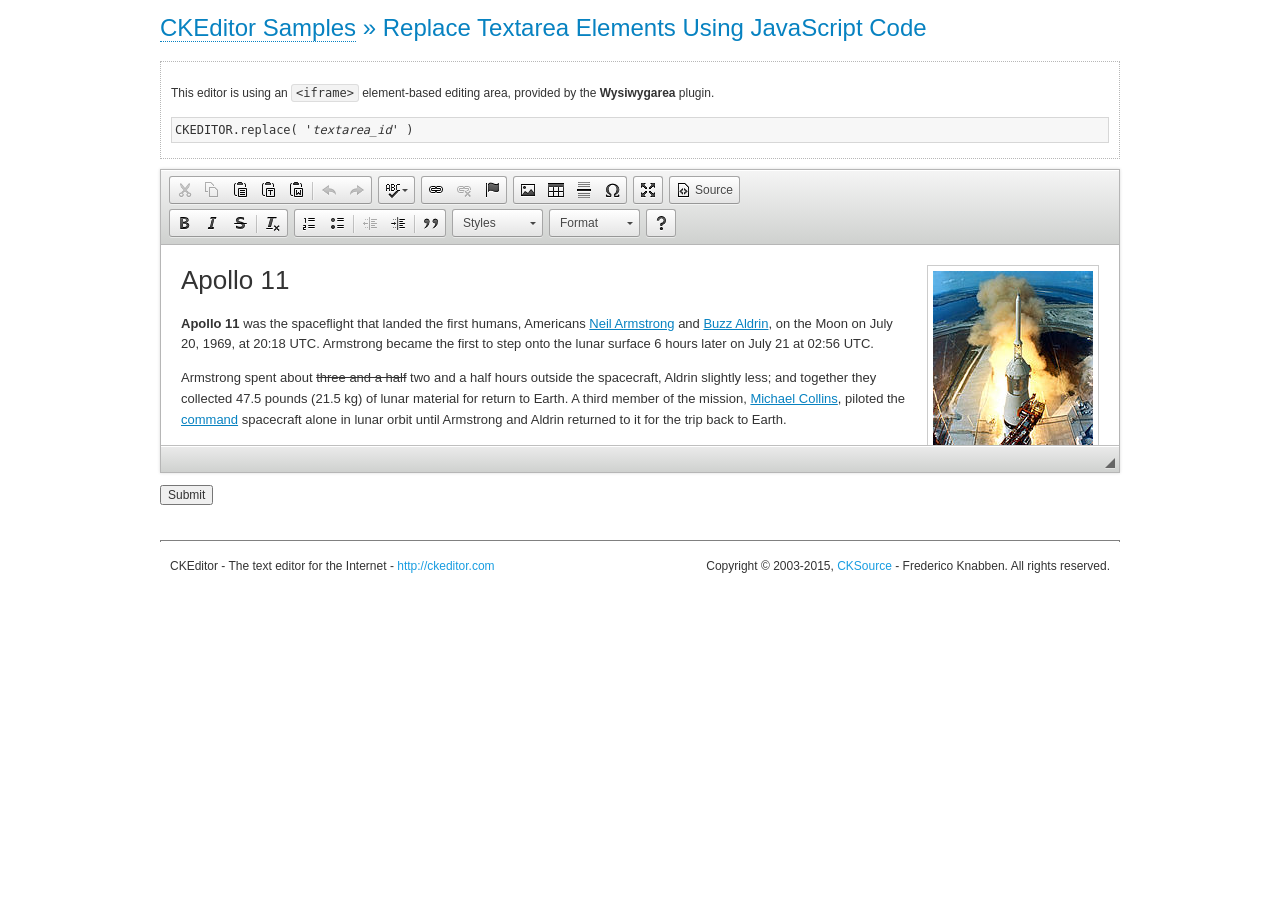
<file: public/js/ckeditor/4.1/samples/replacebycode.html>
<!DOCTYPE html>
<!--
Copyright (c) 2003-2015, CKSource - Frederico Knabben. All rights reserved.
For licensing, see LICENSE.md or http://ckeditor.com/license
-->
<html>
<head>
	<meta charset="utf-8">
	<title>Replace Textarea by Code &mdash; CKEditor Sample</title>
	<script src="../ckeditor.js"></script>
	<link href="sample.css" rel="stylesheet">
</head>
<body>
	<h1 class="samples">
		<a href="index.html">CKEditor Samples</a> &raquo; Replace Textarea Elements Using JavaScript Code
	</h1>
	<form action="sample_posteddata.php" method="post">
		<div class="description">
			<p>
				This editor is using an <code>&lt;iframe&gt;</code> element-based editing area, provided by the <strong>Wysiwygarea</strong> plugin.
			</p>
<pre class="samples">
CKEDITOR.replace( '<em>textarea_id</em>' )
</pre>
		</div>
		<textarea cols="80" id="editor1" name="editor1" rows="10">
			&lt;h1&gt;&lt;img alt=&quot;Saturn V carrying Apollo 11&quot; class=&quot;right&quot; src=&quot;assets/sample.jpg&quot;/&gt; Apollo 11&lt;/h1&gt; &lt;p&gt;&lt;b&gt;Apollo 11&lt;/b&gt; was the spaceflight that landed the first humans, Americans &lt;a href=&quot;http://en.wikipedia.org/wiki/Neil_Armstrong&quot; title=&quot;Neil Armstrong&quot;&gt;Neil Armstrong&lt;/a&gt; and &lt;a href=&quot;http://en.wikipedia.org/wiki/Buzz_Aldrin&quot; title=&quot;Buzz Aldrin&quot;&gt;Buzz Aldrin&lt;/a&gt;, on the Moon on July 20, 1969, at 20:18 UTC. Armstrong became the first to step onto the lunar surface 6 hours later on July 21 at 02:56 UTC.&lt;/p&gt; &lt;p&gt;Armstrong spent about &lt;s&gt;three and a half&lt;/s&gt; two and a half hours outside the spacecraft, Aldrin slightly less; and together they collected 47.5 pounds (21.5&amp;nbsp;kg) of lunar material for return to Earth. A third member of the mission, &lt;a href=&quot;http://en.wikipedia.org/wiki/Michael_Collins_(astronaut)&quot; title=&quot;Michael Collins (astronaut)&quot;&gt;Michael Collins&lt;/a&gt;, piloted the &lt;a href=&quot;http://en.wikipedia.org/wiki/Apollo_Command/Service_Module&quot; title=&quot;Apollo Command/Service Module&quot;&gt;command&lt;/a&gt; spacecraft alone in lunar orbit until Armstrong and Aldrin returned to it for the trip back to Earth.&lt;/p&gt; &lt;h2&gt;Broadcasting and &lt;em&gt;quotes&lt;/em&gt; &lt;a id=&quot;quotes&quot; name=&quot;quotes&quot;&gt;&lt;/a&gt;&lt;/h2&gt; &lt;p&gt;Broadcast on live TV to a world-wide audience, Armstrong stepped onto the lunar surface and described the event as:&lt;/p&gt; &lt;blockquote&gt;&lt;p&gt;One small step for [a] man, one giant leap for mankind.&lt;/p&gt;&lt;/blockquote&gt; &lt;p&gt;Apollo 11 effectively ended the &lt;a href=&quot;http://en.wikipedia.org/wiki/Space_Race&quot; title=&quot;Space Race&quot;&gt;Space Race&lt;/a&gt; and fulfilled a national goal proposed in 1961 by the late U.S. President &lt;a href=&quot;http://en.wikipedia.org/wiki/John_F._Kennedy&quot; title=&quot;John F. Kennedy&quot;&gt;John F. Kennedy&lt;/a&gt; in a speech before the United States Congress:&lt;/p&gt; &lt;blockquote&gt;&lt;p&gt;[...] before this decade is out, of landing a man on the Moon and returning him safely to the Earth.&lt;/p&gt;&lt;/blockquote&gt; &lt;h2&gt;Technical details &lt;a id=&quot;tech-details&quot; name=&quot;tech-details&quot;&gt;&lt;/a&gt;&lt;/h2&gt; &lt;table align=&quot;right&quot; border=&quot;1&quot; bordercolor=&quot;#ccc&quot; cellpadding=&quot;5&quot; cellspacing=&quot;0&quot; style=&quot;border-collapse:collapse;margin:10px 0 10px 15px;&quot;&gt; &lt;caption&gt;&lt;strong&gt;Mission crew&lt;/strong&gt;&lt;/caption&gt; &lt;thead&gt; &lt;tr&gt; &lt;th scope=&quot;col&quot;&gt;Position&lt;/th&gt; &lt;th scope=&quot;col&quot;&gt;Astronaut&lt;/th&gt; &lt;/tr&gt; &lt;/thead&gt; &lt;tbody&gt; &lt;tr&gt; &lt;td&gt;Commander&lt;/td&gt; &lt;td&gt;Neil A. Armstrong&lt;/td&gt; &lt;/tr&gt; &lt;tr&gt; &lt;td&gt;Command Module Pilot&lt;/td&gt; &lt;td&gt;Michael Collins&lt;/td&gt; &lt;/tr&gt; &lt;tr&gt; &lt;td&gt;Lunar Module Pilot&lt;/td&gt; &lt;td&gt;Edwin &amp;quot;Buzz&amp;quot; E. Aldrin, Jr.&lt;/td&gt; &lt;/tr&gt; &lt;/tbody&gt; &lt;/table&gt; &lt;p&gt;Launched by a &lt;strong&gt;Saturn V&lt;/strong&gt; rocket from &lt;a href=&quot;http://en.wikipedia.org/wiki/Kennedy_Space_Center&quot; title=&quot;Kennedy Space Center&quot;&gt;Kennedy Space Center&lt;/a&gt; in Merritt Island, Florida on July 16, Apollo 11 was the fifth manned mission of &lt;a href=&quot;http://en.wikipedia.org/wiki/NASA&quot; title=&quot;NASA&quot;&gt;NASA&lt;/a&gt;&amp;#39;s Apollo program. The Apollo spacecraft had three parts:&lt;/p&gt; &lt;ol&gt; &lt;li&gt;&lt;strong&gt;Command Module&lt;/strong&gt; with a cabin for the three astronauts which was the only part which landed back on Earth&lt;/li&gt; &lt;li&gt;&lt;strong&gt;Service Module&lt;/strong&gt; which supported the Command Module with propulsion, electrical power, oxygen and water&lt;/li&gt; &lt;li&gt;&lt;strong&gt;Lunar Module&lt;/strong&gt; for landing on the Moon.&lt;/li&gt; &lt;/ol&gt; &lt;p&gt;After being sent to the Moon by the Saturn V&amp;#39;s upper stage, the astronauts separated the spacecraft from it and travelled for three days until they entered into lunar orbit. Armstrong and Aldrin then moved into the Lunar Module and landed in the &lt;a href=&quot;http://en.wikipedia.org/wiki/Mare_Tranquillitatis&quot; title=&quot;Mare Tranquillitatis&quot;&gt;Sea of Tranquility&lt;/a&gt;. They stayed a total of about 21 and a half hours on the lunar surface. After lifting off in the upper part of the Lunar Module and rejoining Collins in the Command Module, they returned to Earth and landed in the &lt;a href=&quot;http://en.wikipedia.org/wiki/Pacific_Ocean&quot; title=&quot;Pacific Ocean&quot;&gt;Pacific Ocean&lt;/a&gt; on July 24.&lt;/p&gt; &lt;hr/&gt; &lt;p style=&quot;text-align: right;&quot;&gt;&lt;small&gt;Source: &lt;a href=&quot;http://en.wikipedia.org/wiki/Apollo_11&quot;&gt;Wikipedia.org&lt;/a&gt;&lt;/small&gt;&lt;/p&gt;
		</textarea>
		<script>

			// This call can be placed at any point after the
			// <textarea>, or inside a <head><script> in a
			// window.onload event handler.

			// Replace the <textarea id="editor"> with an CKEditor
			// instance, using default configurations.

			CKEDITOR.replace( 'editor1' );

		</script>
		<p>
			<input type="submit" value="Submit">
		</p>
	</form>
	<div id="footer">
		<hr>
		<p>
			CKEditor - The text editor for the Internet - <a class="samples" href="http://ckeditor.com/">http://ckeditor.com</a>
		</p>
		<p id="copy">
			Copyright &copy; 2003-2015, <a class="samples" href="http://cksource.com/">CKSource</a> - Frederico
			Knabben. All rights reserved.
		</p>
	</div>
</body>
</html>
</file>
<file: public/js/ckeditor/4.1/samples/sample.css>
/*
Copyright (c) 2003-2015, CKSource - Frederico Knabben. All rights reserved.
For licensing, see LICENSE.md or http://ckeditor.com/license
*/

html, body, h1, h2, h3, h4, h5, h6, div, span, blockquote, p, address, form, fieldset, img, ul, ol, dl, dt, dd, li, hr, table, td, th, strong, em, sup, sub, dfn, ins, del, q, cite, var, samp, code, kbd, tt, pre
{
	line-height: 1.5;
}

body
{
	padding: 10px 30px;
}

input, textarea, select, option, optgroup, button, td, th
{
	font-size: 100%;
}

pre
{
	-moz-tab-size: 4;
	-o-tab-size: 4;
	-webkit-tab-size: 4;
	tab-size: 4;
}

pre, code, kbd, samp, tt
{
	font-family: monospace,monospace;
	font-size: 1em;
}

body {
	width: 960px;
	margin: 0 auto;
}

code
{
	background: #f3f3f3;
	border: 1px solid #ddd;
	padding: 1px 4px;

	-moz-border-radius: 3px;
	-webkit-border-radius: 3px;
	border-radius: 3px;
}

abbr
{
	border-bottom: 1px dotted #555;
	cursor: pointer;
}

.new, .beta
{
	text-transform: uppercase;
	font-size: 10px;
	font-weight: bold;
	padding: 1px 4px;
	margin: 0 0 0 5px;
	color: #fff;
	float: right;

	-moz-border-radius: 3px;
	-webkit-border-radius: 3px;
	border-radius: 3px;
}

.new
{
	background: #FF7E00;
	border: 1px solid #DA8028;
	text-shadow: 0 1px 0 #C97626;

	-moz-box-shadow: 0 2px 3px 0 #FFA54E inset;
	-webkit-box-shadow: 0 2px 3px 0 #FFA54E inset;
	box-shadow: 0 2px 3px 0 #FFA54E inset;
}

.beta
{
	background: #18C0DF;
	border: 1px solid #19AAD8;
	text-shadow: 0 1px 0 #048CAD;
	font-style: italic;

	-moz-box-shadow: 0 2px 3px 0 #50D4FD inset;
	-webkit-box-shadow: 0 2px 3px 0 #50D4FD inset;
	box-shadow: 0 2px 3px 0 #50D4FD inset;
}

h1.samples
{
	color: #0782C1;
	font-size: 200%;
	font-weight: normal;
	margin: 0;
	padding: 0;
}

h1.samples a
{
	color: #0782C1;
	text-decoration: none;
	border-bottom: 1px dotted #0782C1;
}

.samples a:hover
{
	border-bottom: 1px dotted #0782C1;
}

h2.samples
{
	color: #000000;
	font-size: 130%;
	margin: 15px 0 0 0;
	padding: 0;
}

p, blockquote, address, form, pre, dl, h1.samples, h2.samples
{
	margin-bottom: 15px;
}

ul.samples
{
	margin-bottom: 15px;
}

.clear
{
	clear: both;
}

fieldset
{
	margin: 0;
	padding: 10px;
}

body, input, textarea
{
	color: #333333;
	font-family: Arial, Helvetica, sans-serif;
}

body
{
	font-size: 75%;
}

a.samples
{
	color: #189DE1;
	text-decoration: none;
}

form
{
	margin: 0;
	padding: 0;
}

pre.samples
{
	background-color: #F7F7F7;
	border: 1px solid #D7D7D7;
	overflow: auto;
	padding: 0.25em;
	white-space: pre-wrap; /* CSS 2.1 */
	word-wrap: break-word; /* IE7 */
}

#footer
{
	clear: both;
	padding-top: 10px;
}

#footer hr
{
	margin: 10px 0 15px 0;
	height: 1px;
	border: solid 1px gray;
	border-bottom: none;
}

#footer p
{
	margin: 0 10px 10px 10px;
	float: left;
}

#footer #copy
{
	float: right;
}

#outputSample
{
	width: 100%;
	table-layout: fixed;
}

#outputSample thead th
{
	color: #dddddd;
	background-color: #999999;
	padding: 4px;
	white-space: nowrap;
}

#outputSample tbody th
{
	vertical-align: top;
	text-align: left;
}

#outputSample pre
{
	margin: 0;
	padding: 0;
}

.description
{
	border: 1px dotted #B7B7B7;
	margin-bottom: 10px;
	padding: 10px 10px 0;
	overflow: hidden;
}

label
{
	display: block;
	margin-bottom: 6px;
}

/**
 *	CKEditor editables are automatically set with the "cke_editable" class
 *	plus cke_editable_(inline|themed) depending on the editor type.
 */

/* Style a bit the inline editables. */
.cke_editable.cke_editable_inline
{
	cursor: pointer;
}

/* Once an editable element gets focused, the "cke_focus" class is
   added to it, so we can style it differently. */
.cke_editable.cke_editable_inline.cke_focus
{
	box-shadow: inset 0px 0px 20px 3px #ddd, inset 0 0 1px #000;
	outline: none;
	background: #eee;
	cursor: text;
}

/* Avoid pre-formatted overflows inline editable. */
.cke_editable_inline pre
{
	white-space: pre-wrap;
	word-wrap: break-word;
}

/**
 *	Samples index styles.
 */

.twoColumns,
.twoColumnsLeft,
.twoColumnsRight
{
	overflow: hidden;
}

.twoColumnsLeft,
.twoColumnsRight
{
	width: 45%;
}

.twoColumnsLeft
{
	float: left;
}

.twoColumnsRight
{
	float: right;
}

dl.samples
{
	padding: 0 0 0 40px;
}
dl.samples > dt
{
	display: list-item;
	list-style-type: disc;
	list-style-position: outside;
	margin: 0 0 3px;
}
dl.samples > dd
{
	margin: 0 0 3px;
}
.warning
{
	color: #ff0000;
	background-color: #FFCCBA;
	border: 2px dotted #ff0000;
	padding: 15px 10px;
	margin: 10px 0;
}

/* Used on inline samples */

blockquote
{
	font-style: italic;
	font-family: Georgia, Times, "Times New Roman", serif;
	padding: 2px 0;
	border-style: solid;
	border-color: #ccc;
	border-width: 0;
}

.cke_contents_ltr blockquote
{
	padding-left: 20px;
	padding-right: 8px;
	border-left-width: 5px;
}

.cke_contents_rtl blockquote
{
	padding-left: 8px;
	padding-right: 20px;
	border-right-width: 5px;
}

img.right {
	border: 1px solid #ccc;
	float: right;
	margin-left: 15px;
	padding: 5px;
}

img.left {
	border: 1px solid #ccc;
	float: left;
	margin-right: 15px;
	padding: 5px;
}

.marker
{
	background-color: Yellow;
}
</file>
